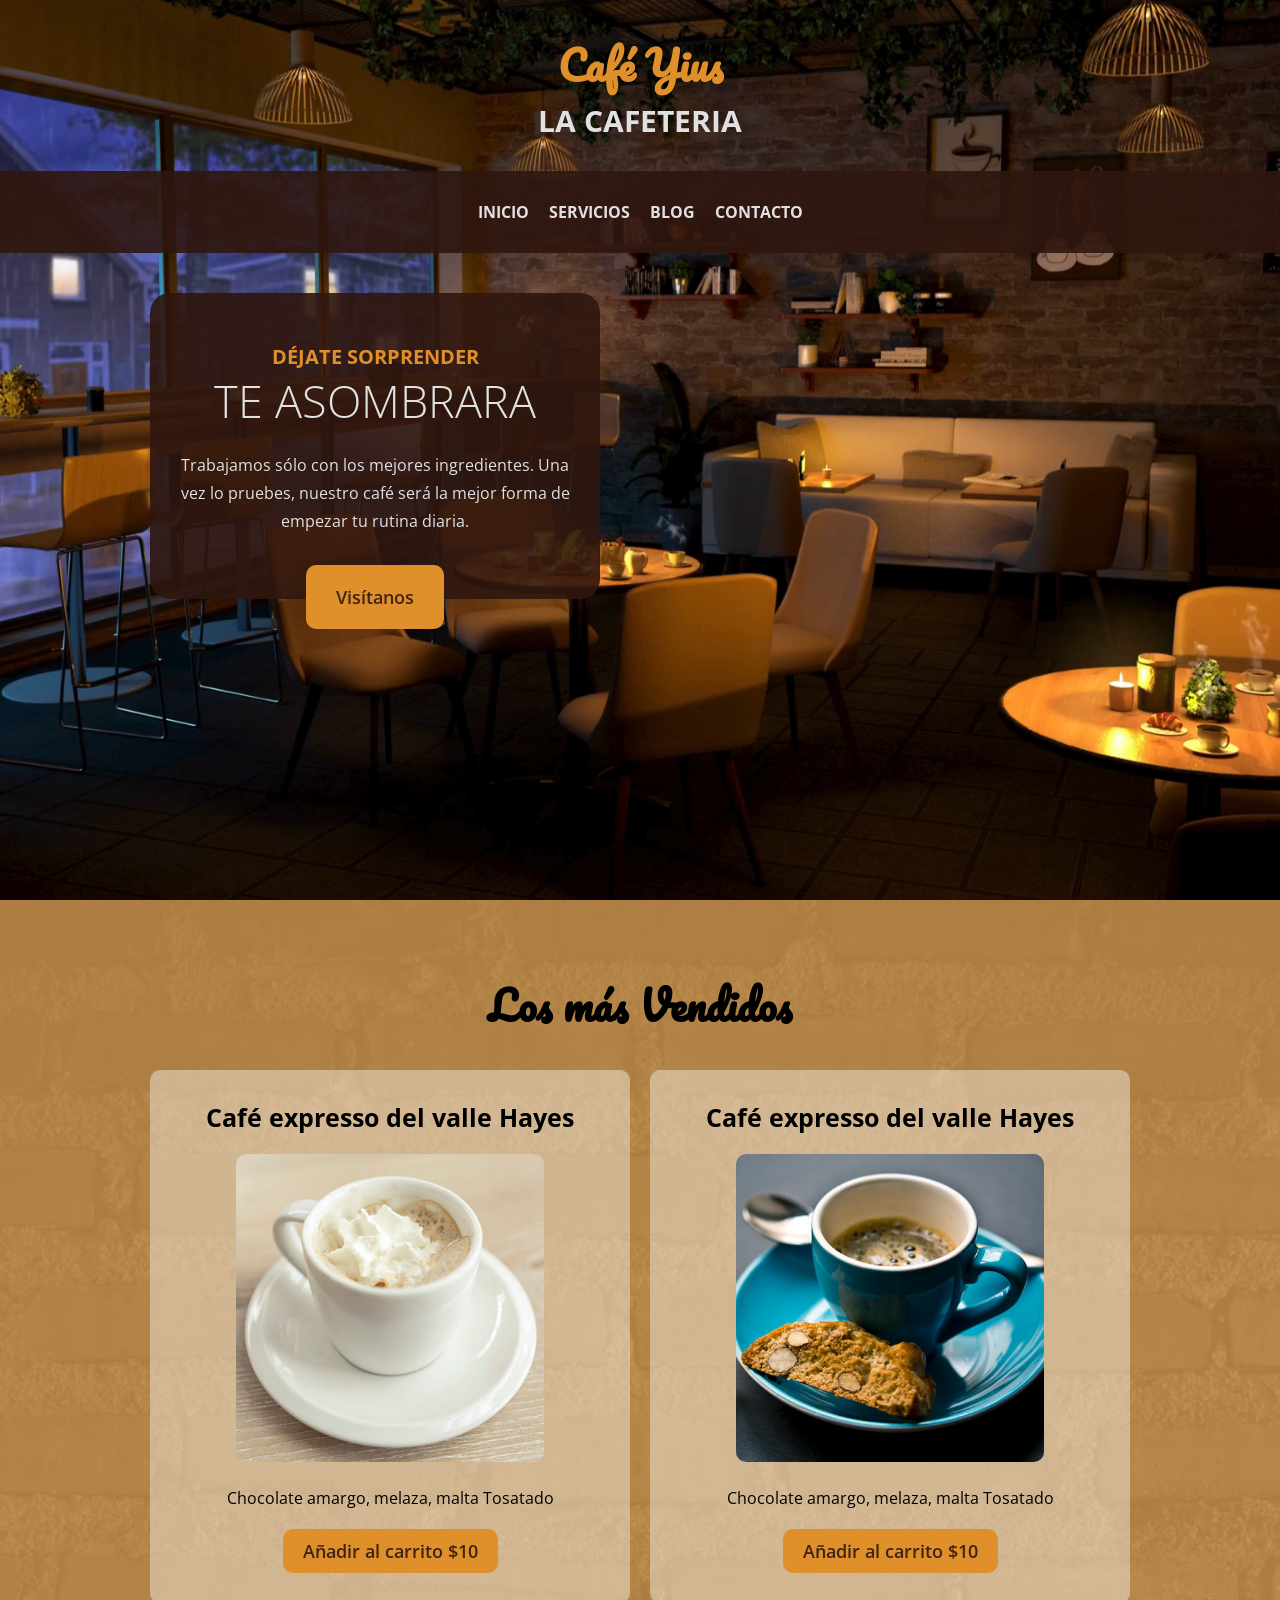
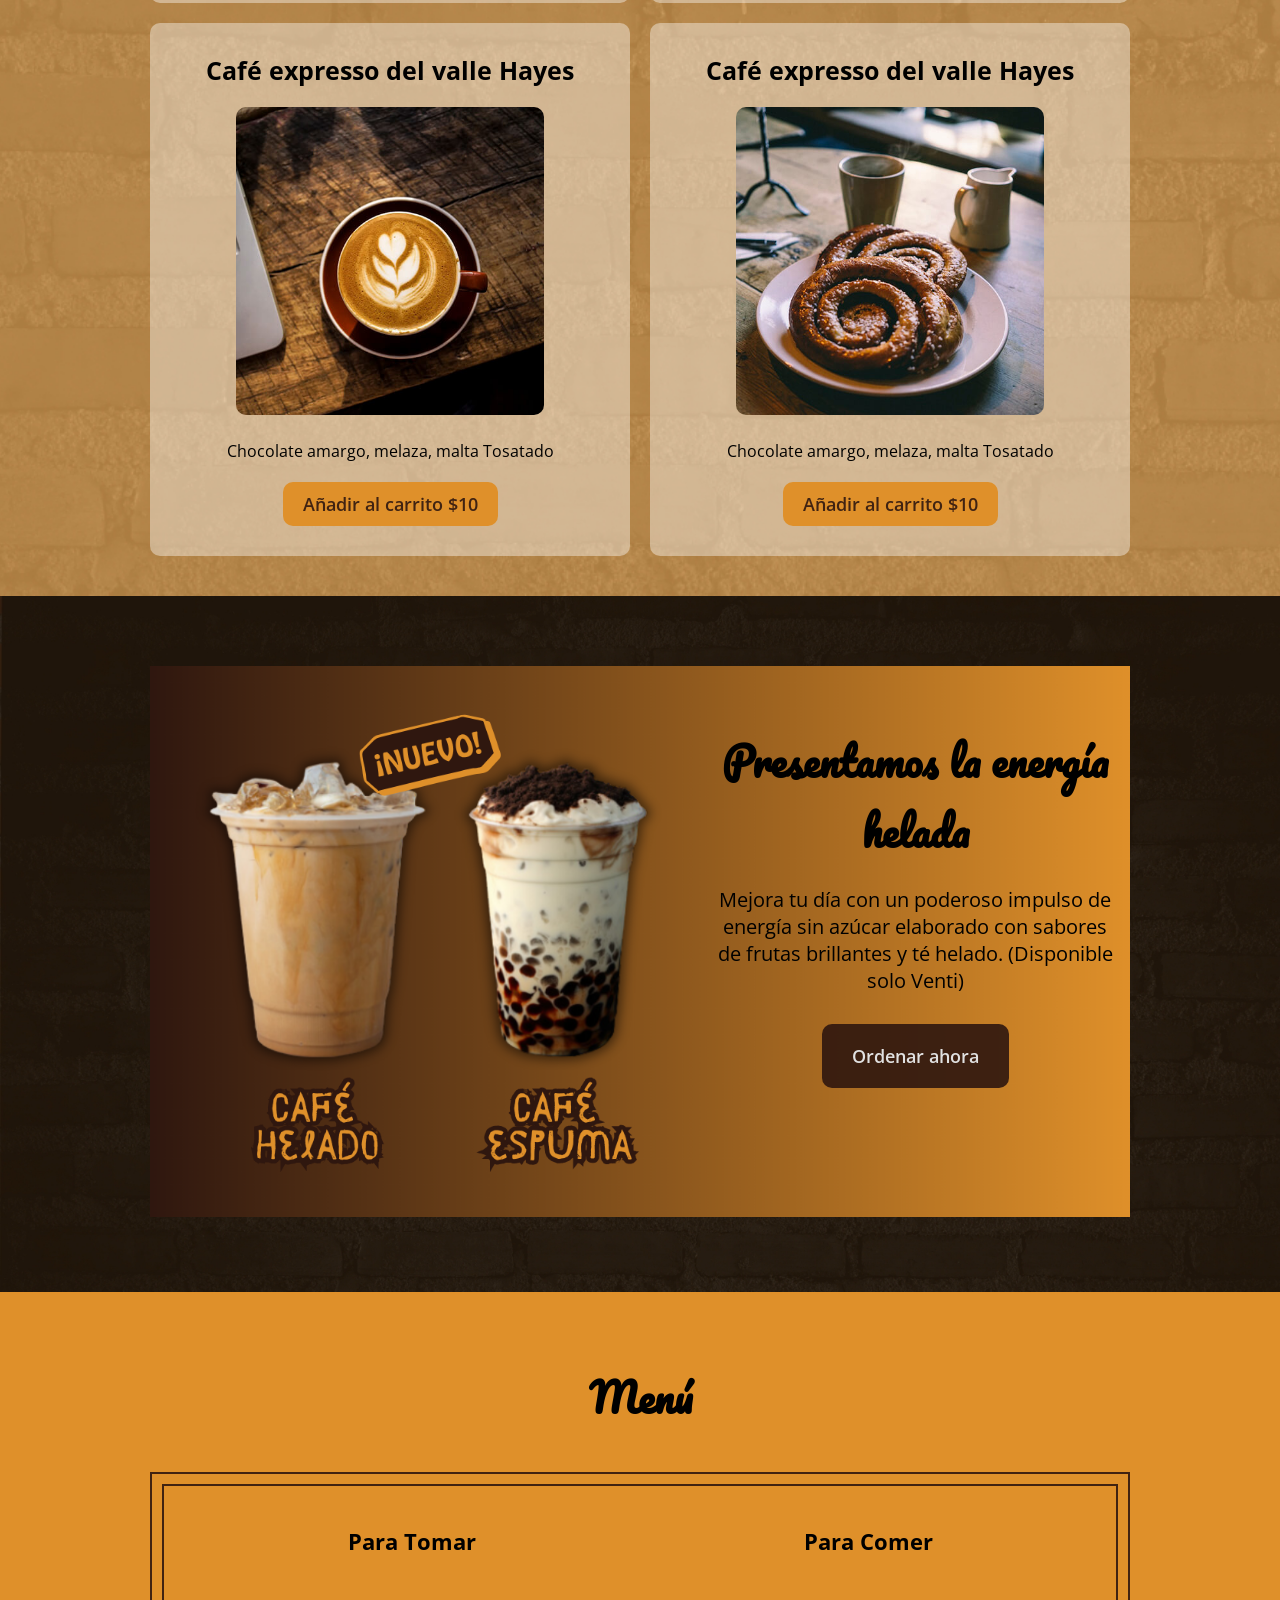
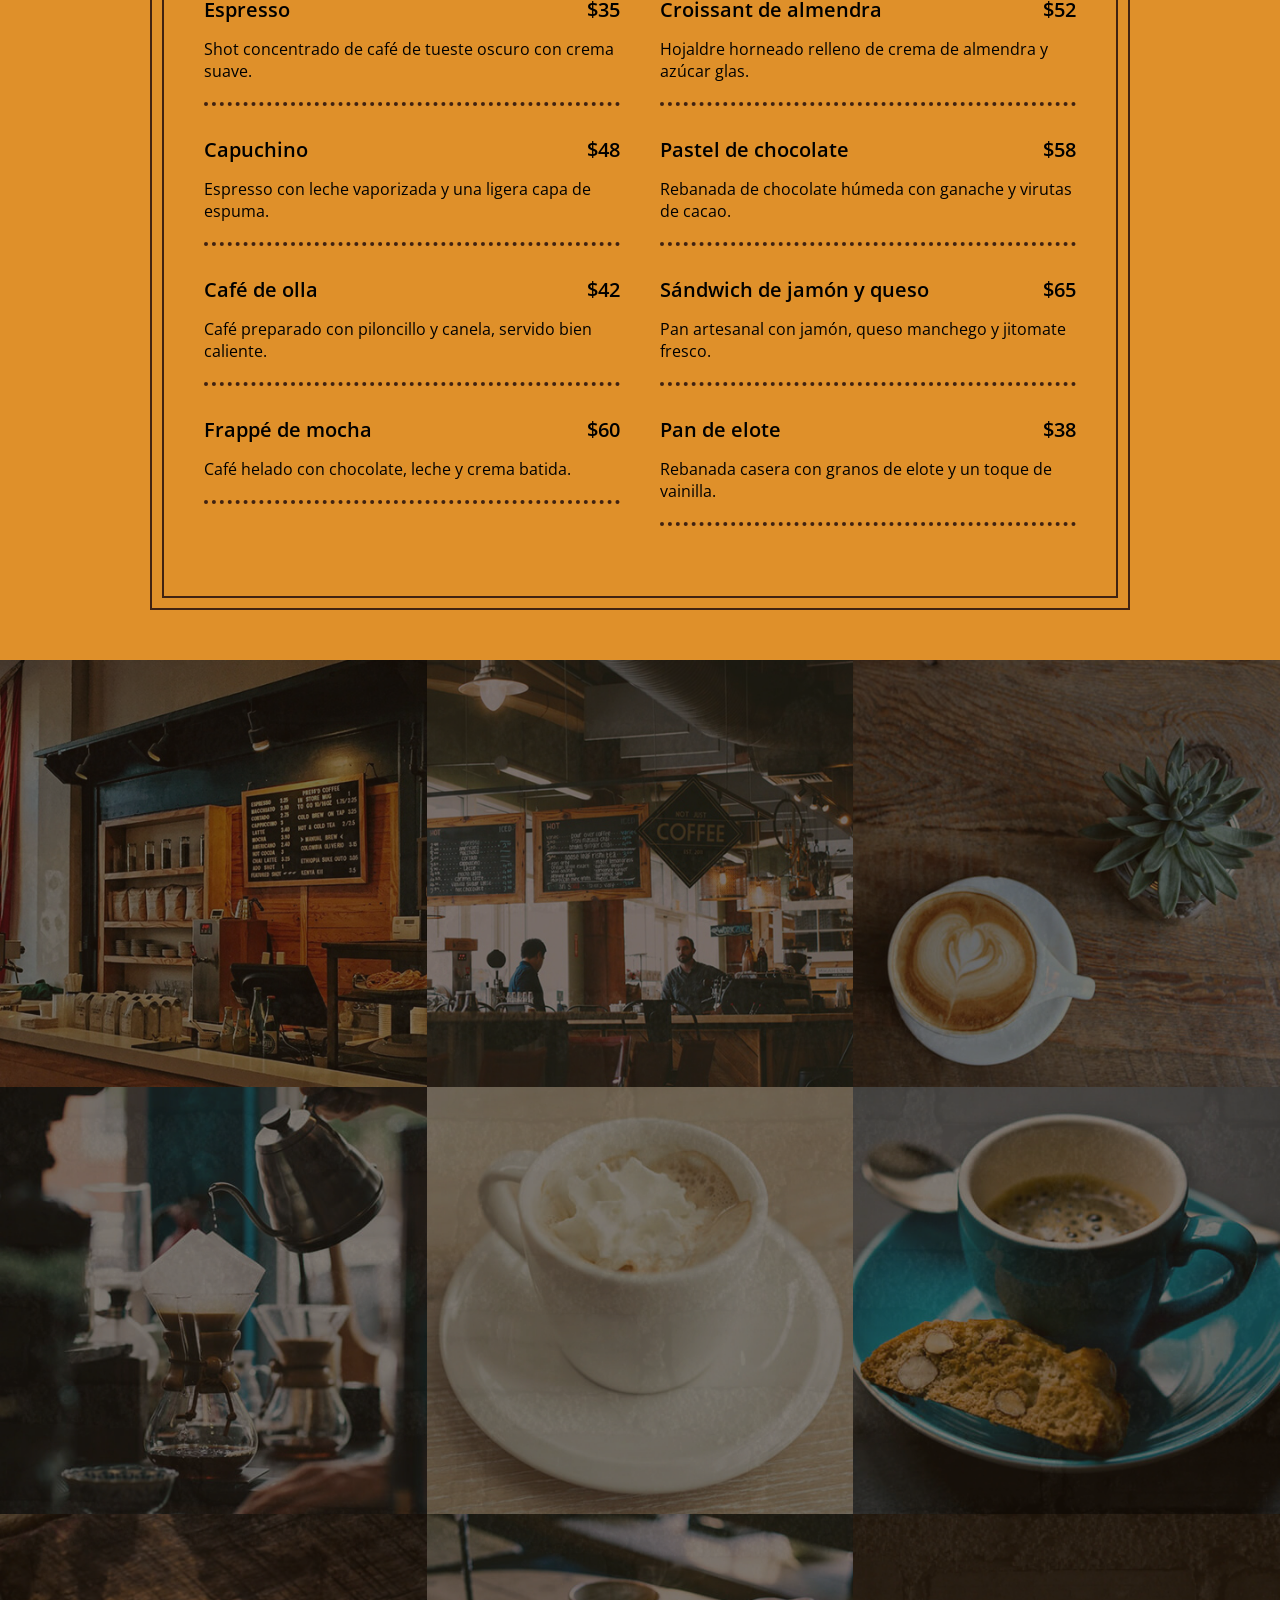
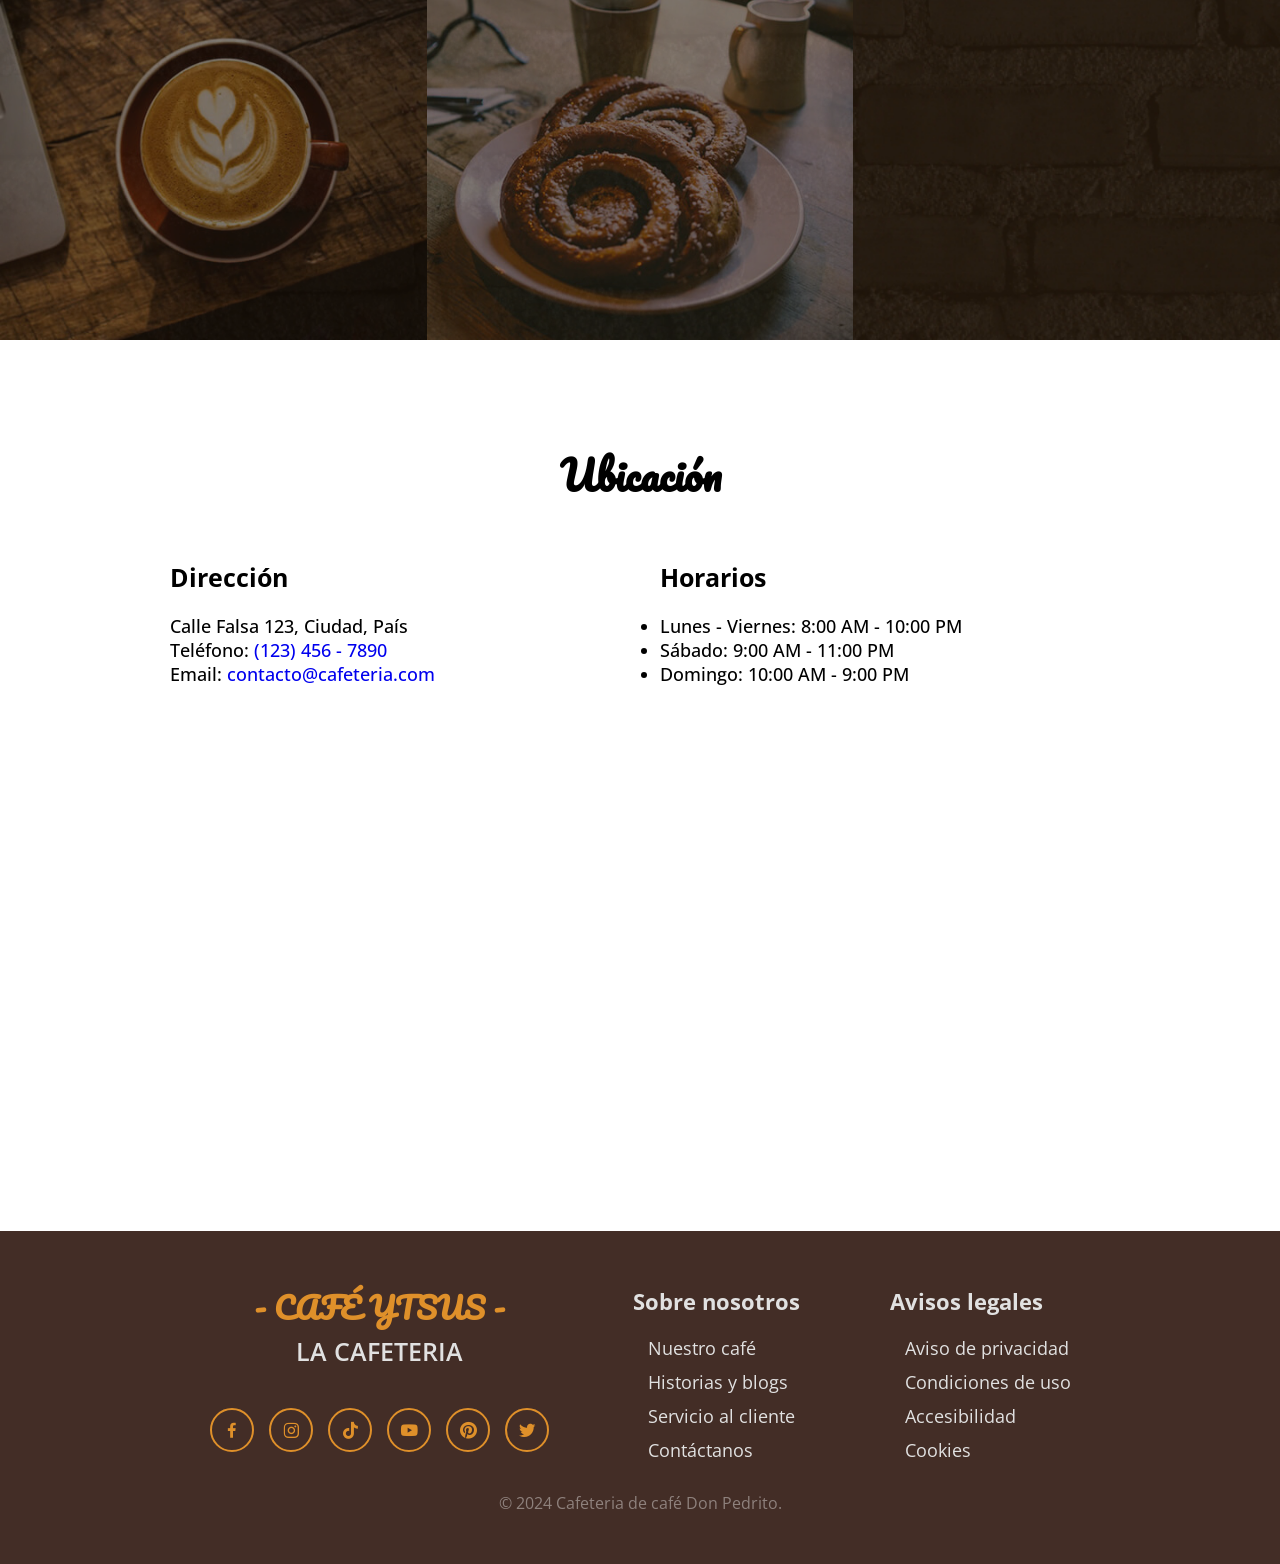
<file: cafeteria/index.html>
<!DOCTYPE html>
<html lang="es">

<head>
    <meta charset="UTF-8">
    <meta name="viewport" content="width=device-width, initial-scale=1.0">
    <title>Cafeteria Casi el inge</title>

    <link rel="preconnect" href="https://fonts.googleapis.com">
    <link rel="preconnect" href="https://fonts.gstatic.com" crossorigin>
    <link
        href="https://fonts.googleapis.com/css2?family=Open+Sans:ital,wght@0,300..800;1,300..800&family=Pacifico&display=swap"
        rel="stylesheet">

    <link href='https://unpkg.com/boxicons@2.1.4/css/boxicons.min.css' rel='stylesheet'>

    <link rel="stylesheet" href="css/estyles.css">
</head>

<body>

    <header class="header">
        <video autoplay muted loop id="bg-video">
            <source src="videos/welcome-video.webm" type="video/webm">
            <source src="videos/welcome-video.mp4" type="video/mp4">
            Tu navegador no soporta videos HTML5.
        </video>
        <div class="header-logo">
            <h1>Café Yius</h1>
            <h2>LA CAFETERIA</h2>
        </div>
        <nav class="navbar">
            <a href="">Inicio</a>
            <a href="">Servicios</a>
            <a href="">Blog</a>
            <a href="">Contacto</a>
        </nav>

        <section class="welcome">
            <div class="container">
                <div class="welcome-content">
                    <h2>
                        <span>DÉJATE SORPRENDER</span>
                        <span>TE ASOMBRARA</span>
                    </h2>
                    <p>
                        Trabajamos sólo con los mejores ingredientes. Una vez lo pruebes, nuestro café será la mejor
                        forma de
                        empezar tu rutina diaria.
                    </p>
                    <div class="welcome-btn">
                        <a href="" class="btn">Visítanos</a>
                    </div>
                </div>
            </div>
        </section>
    </header>

    <section class="best-sellers">
        <div class="container">
            <h2 class="title2">Los más Vendidos</h2>

            <div class="best-sellers-content">
                <div class="best-sellers-item">
                    <h3>Café expresso del valle Hayes</h3>
                    <img src="images/pro1.jpg" alt="Imágen del producto">
                    <p>Chocolate amargo, melaza, malta Tosatado</p>
                    <a href="" class="btn">Añadir al carrito $10</a>
                </div>
                <div class="best-sellers-item">
                    <h3>Café expresso del valle Hayes</h3>
                    <img src="images/pro2.jpg" alt="Imágen del producto">
                    <p>Chocolate amargo, melaza, malta Tosatado</p>
                    <a href="" class="btn">Añadir al carrito $10</a>
                </div>
                <div class="best-sellers-item">
                    <h3>Café expresso del valle Hayes</h3>
                    <img src="images/pro3.jpg" alt="Imágen del producto">
                    <p>Chocolate amargo, melaza, malta Tosatado</p>
                    <a href="" class="btn">Añadir al carrito $10</a>
                </div>
                <div class="best-sellers-item">
                    <h3>Café expresso del valle Hayes</h3>
                    <img src="images/pro4.jpg" alt="Imágen del producto">
                    <p>Chocolate amargo, melaza, malta Tosatado</p>
                    <a href="" class="btn">Añadir al carrito $10</a>
                </div>
            </div>
        </div>
    </section>


    <section class="new-product">
        <div class="container">
            <div class="product-content">
                <picture>
                    <source media="(max-width: 992px)" srcset="images/new-pro-verical.webp">
                    <img src="images/new-pro.webp" alt="Imágen de nuevo producto">
                </picture>
            
                <div class="product-info">
                    <h3 class="title2">Presentamos la energía helada</h3>
                    <p>
                        Mejora tu día con un poderoso impulso de energía sin azúcar elaborado con sabores de frutas
                        brillantes y té helado. (Disponible solo Venti)
                    </p>
                    <a href="" class="btn">Ordenar ahora</a>
                </div>
            </div>
        </div>
    </section>

    <section class="menu">
        <h2 class="title2">Menú</h2>
        <div class="container">
            <div class="menu-content">
                <div class="menu-content2">
                    <article>
                        <h5>Para Tomar</h5>
                        <div class="menu-item">
                            <h6 class="name">Espresso</h6>
                            <p class="price">$35</p>
                            <p class="desc">Shot concentrado de café de tueste oscuro con crema suave.</p>
                        </div>
                        <div class="menu-item">
                            <h6 class="name">Capuchino</h6>
                            <p class="price">$48</p>
                            <p class="desc">Espresso con leche vaporizada y una ligera capa de espuma.</p>
                        </div>
                        <div class="menu-item">
                            <h6 class="name">Café de olla</h6>
                            <p class="price">$42</p>
                            <p class="desc">Café preparado con piloncillo y canela, servido bien caliente.</p>
                        </div>
                        <div class="menu-item">
                            <h6 class="name">Frappé de mocha</h6>
                            <p class="price">$60</p>
                            <p class="desc">Café helado con chocolate, leche y crema batida.</p>
                        </div>
                    </article>
                    <article>
                        <h5>Para Comer</h5>
                        <div class="menu-item">
                            <h6 class="name">Croissant de almendra</h6>
                            <p class="price">$52</p>
                            <p class="desc">Hojaldre horneado relleno de crema de almendra y azúcar glas.</p>
                        </div>
                        <div class="menu-item">
                            <h6 class="name">Pastel de chocolate</h6>
                            <p class="price">$58</p>
                            <p class="desc">Rebanada de chocolate húmeda con ganache y virutas de cacao.</p>
                        </div>
                        <div class="menu-item">
                            <h6 class="name">Sándwich de jamón y queso</h6>
                            <p class="price">$65</p>
                            <p class="desc">Pan artesanal con jamón, queso manchego y jitomate fresco.</p>
                        </div>
                        <div class="menu-item">
                            <h6 class="name">Pan de elote</h6>
                            <p class="price">$38</p>
                            <p class="desc">Rebanada casera con granos de elote y un toque de vainilla.</p>
                        </div>
                    </article>
                </div>
            </div>
        </div>
    </section>

    <section class="gallery">
        <img src="images/2.jpg" alt="Imagan de cafeteria">
        <img src="images/4.jpg" alt="Imagan de cafeteria">
        <img src="images/5.jpg" alt="Imagan de cafeteria">
        <img src="images/7.jpg" alt="Imagan de cafeteria">
        <img src="images/pro1.jpg" alt="Imagan de cafeteria">
        <img src="images/pro2.jpg" alt="Imagan de cafeteria">
        <img src="images/pro3.jpg" alt="Imagan de cafeteria">
        <img src="images/pro4.jpg" alt="Imagan de cafeteria">
    </section>

    <section class="location">
        <div class="container">
            <h2 class="title2">Ubicación</h2>
            <div class="location-content">
                <address class="address">
                    <h3>Dirección</h3>
                    <p>Calle Falsa 123, Ciudad, País</p>
                    <p>Teléfono: <a href="tel:+12334567890">(123) 456 - 7890</a></p>
                    <p>Email: <a href="mailto:contacto@cafeteria.com">contacto@cafeteria.com</a></p>
                </address>
                <section class="schedules">
                    <h3>Horarios</h3>
                    <ul>
                        <li>Lunes - Viernes: 8:00 AM - 10:00 PM</li>
                        <li>Sábado: 9:00 AM - 11:00 PM</li>
                        <li>Domingo: 10:00 AM - 9:00 PM</li>
                    </ul>
                </section>
            </div>
        </div>
    </section>

    <section class="map">
        <iframe
            src="https://www.google.com/maps/embed?pb=!1m16!1m12!1m3!1d7803.81850215612!2d-77.04233982904222!3d-12.049764676965463!2m3!1f0!2f0!3f0!3m2!1i1024!2i768!4f13.1!2m1!1scafeter%C3%ADa%20lima!5e0!3m2!1ses!2spe!4v1723125751421!5m2!1ses!2spe"
            width="600" height="450" style="border:0;" allowfullscreen="" loading="lazy"
            referrerpolicy="no-referrer-when-downgrade"></iframe>
    </section>

    <footer class="footer">
        <div class="container">
            <div class="footer-content">
                <div class="footer-logo">
                    <h2>- CAFÉ YTSUS -</h2>
                    <p class="desc">LA CAFETERIA</p>
                </div>
                <div class="social-media">
                    <a href=""><i class='bx bxl-facebook'></i></a>
                    <a href=""><i class='bx bxl-instagram'></i></a>
                    <a href=""><i class='bx bxl-tiktok'></i></a>
                    <a href=""><i class='bx bxl-youtube'></i></a>
                    <a href=""><i class='bx bxl-pinterest'></i></a>
                    <a href=""><i class='bx bxl-twitter'></i></a>
                </div>
                <div class="footer-about">
                    <h3>Sobre nosotros</h3>
                    <ul>
                        <li><a href="">Nuestro café</a></li>
                        <li><a href="">Historias y blogs</a></li>
                        <li><a href="">Servicio al cliente</a></li>
                        <li><a href="">Contáctanos</a></li>
                    </ul>
                </div>

                <div class="footer-other">
                    <h3>Avisos legales</h3>
                    <ul>
                        <li><a href="">Aviso de privacidad</a></li>
                        <li><a href="">Condiciones de uso</a></li>
                        <li><a href="">Accesibilidad</a></li>
                        <li><a href="">Cookies</a></li>
                    </ul>
                </div>
                <p class="footer-text">&copy; 2024 Cafeteria de café Don Pedrito.</p>
            </div>
        </div>
    </footer>

</body>

</html>
</file>
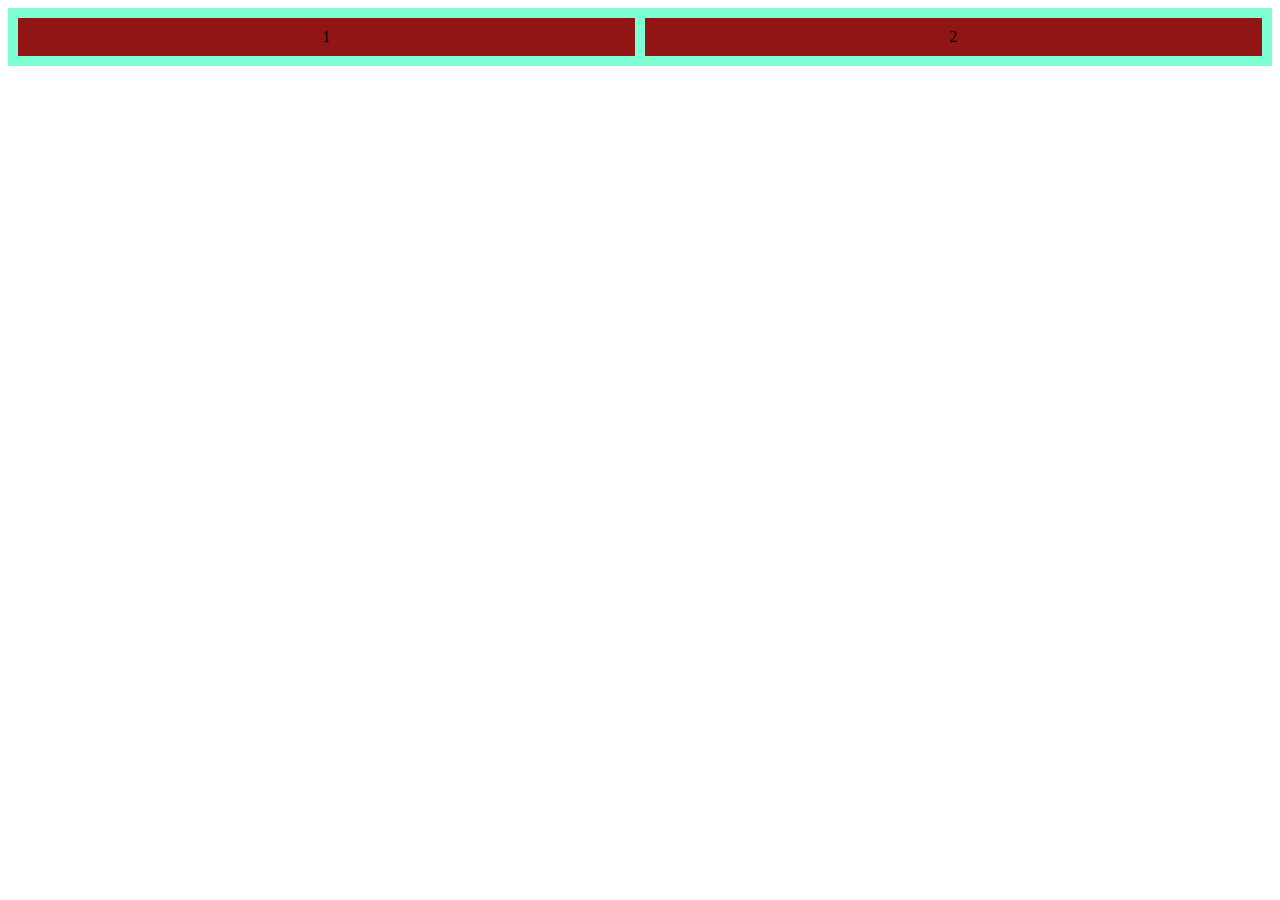
<file: css-grid/index.html>
<!DOCTYPE html>
<html lang="es">
<head>
    <meta charset="UTF-8">
    <meta name="viewport" content="width=device-width, initial-scale=1.0">
    <title>CSS Grid</title>

    <link rel="stylesheet" href="css/estilos.css">
</head>
<body>
    <section>
        <div>1</div>
        <div>2</div>
    </section>
</body>
</html>
</file>
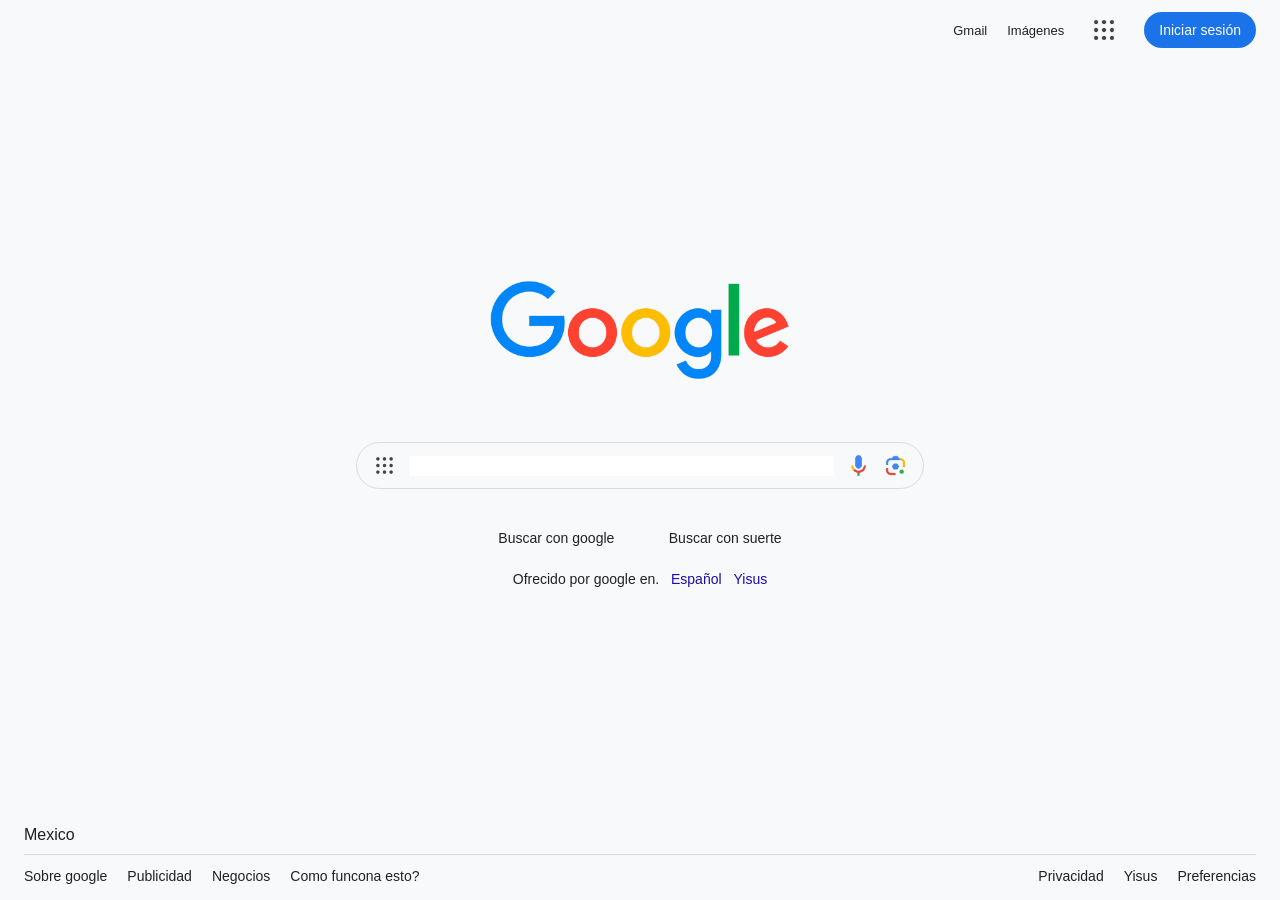
<file: GOOGLE-CLONE/index.html>
<!DOCTYPE html>
<html lang="es">
    <head>
        <meta charset="UTF-8">
        <meta http-equiv="X-UA-Compatible" content="IE=edge">
        <meta name="viewport" content="width=device-width, initial-scale=1.0">
        <link rel="stylesheet" href="css/estilos.css">
        <title>Google Clonado</title>
    </head>
    <body>
        <header>
        <nav>
            <a href="" class="nav-link">Gmail</a>
            <a href="" class="nav-link">Imágenes</a>
            <a href="" class="nav-apps"><img src="google-clone-recursos/img/apps-icon.png" alt="Icono de aplicaciones" width="30" height="30"></a>
            <a href="" class="nav-login">Iniciar sesión</a>
        </nav>
        </header>
       <main>
        <section>
            <img class="logo-google" src="google-clone-recursos/img/logo-google.png" alt="Logo de google" width="300" height="150">
        </section>
            <section class="buscador-bar">
                <form action="">
                    <label class="label-buscador">
                       <img src="google-clone-recursos/img/apps-icon.png" alt="Icono de buscar" width="25"
                       class="icon-buscar">
                        <input type="text" name="buscar" id="buscar">
                        <a href="">
                            <img src="google-clone-recursos/img/mic-icon.png" alt="Icono de microfono" width="25">
                        </a>
                        <a href="">
                           <img src="google-clone-recursos/img/camera-icon.png" alt="Icono de camara" width="25">
                        </a>
                    </label>
                </form>
            </section>
            <section class="botones">
                <button>
                  Buscar con google  
                </button>
                <button>Buscar con suerte</button>
                <p>
                    Ofrecido por google en.
                    <a href="">Español</a>
                    <a href="">Yisus</a>
                </p>
            </section>
       </main>
       <footer>
        <div class="pais">Mexico</div>
        <div class="footer-links"> 
            <ul>
                <li><a href="">Sobre google</a></li>
                <li><a href="">Publicidad</a></li>
                <li><a href="">Negocios</a></li>
                <li><a href="">Como funcona esto?</a></li>
            </ul>

            <ul>
                <li><a href="">Privacidad</a></li>
                <li><a href="">Yisus</a></li>
                <li><a href="">Preferencias</a></li>
            </ul>
        </div>
       </footer>
    </body>
</html>
</file>
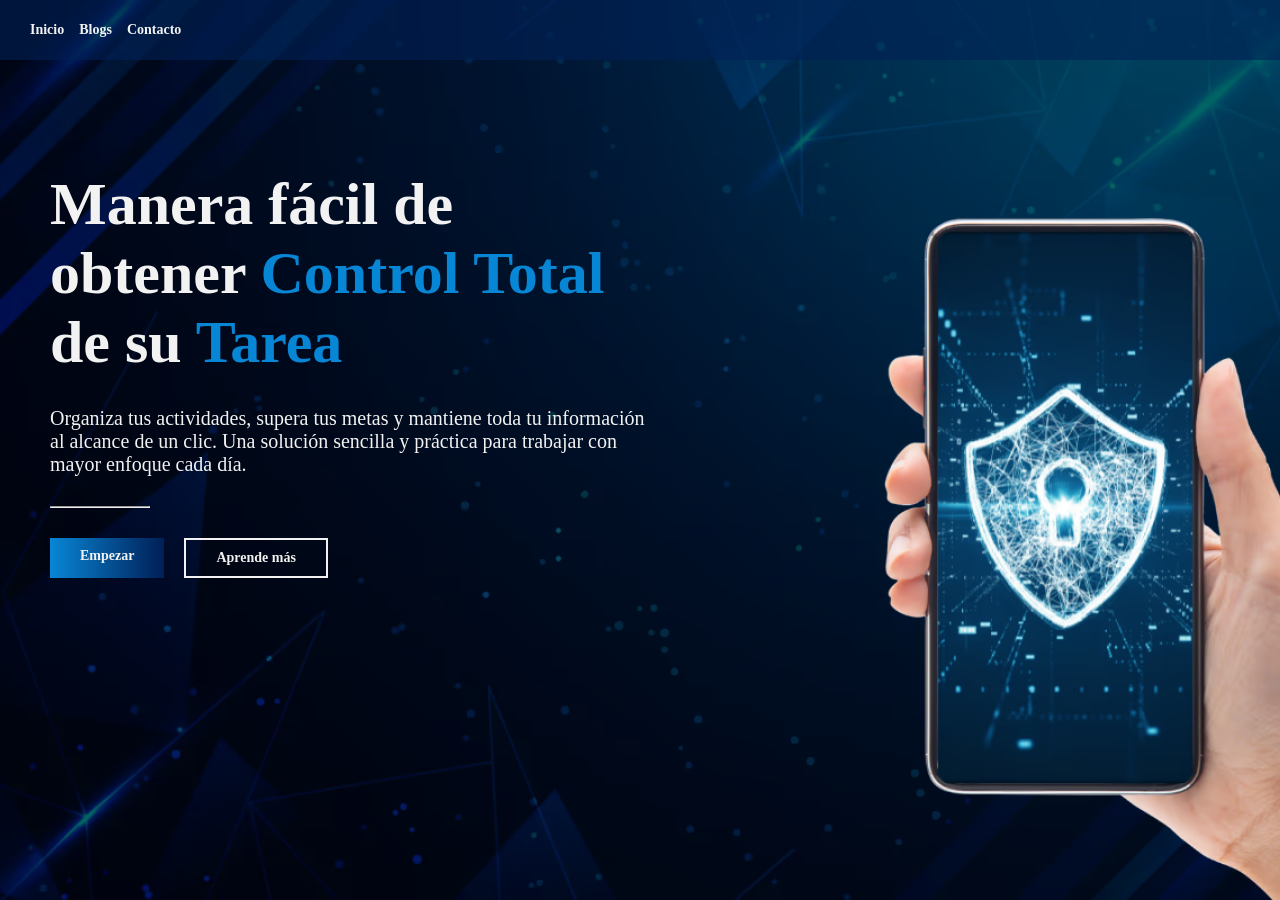
<file: hero-responsive/index.html>
<!DOCTYPE html>
<html lang="es">

<head>
    <meta charset="UTF-8">
    <meta name="viewport" content="width=device-width, initial-scale=1.0">
    <title>Hero - Responsive</title>

    <link rel="stylesheet" href="estilos.css">
</head>

<body>
    <header class="header">
        <picture>
            <source media="(min-width: 900px)" 
            srcset="img/Prototype.avif 1x, img/Prototype.webp 1x, img/Prototype.png 1x" 
            sizes="100vw">

            <source srcset="img/Prototype-600.avif 1x, img/Prototype-600.webp 1x, img/Prototype-600.png 1x"
            sizes="100vw">

            <img src="img/Prototype-600.png" alt="Imagen de fondo">

        </picture>

        <nav class="navbar">
            <a href="">Inicio</a>
            <a href="">Blogs</a>
            <a href="">Contacto</a>
        </nav>

        <section class="hero">
            <div class="hero-content">
                <h1>Manera fácil de obtener
                    <span>Control Total</span> de su
                    <span>Tarea</span>
                </h1>
                <p>
                    Organiza tus actividades, supera tus metas y mantiene toda tu información al alcance de un clic. Una solución sencilla y práctica para trabajar con mayor enfoque cada día.
                </p>

                <hr>

                <div class="buttons">
                    <a href="" class="btn-primary">Empezar</a>
                    <a href="" class="btn-secondary">Aprende más</a>
                </div>
            </div>
        </section>
    </header>
</body>

</html>
</file>
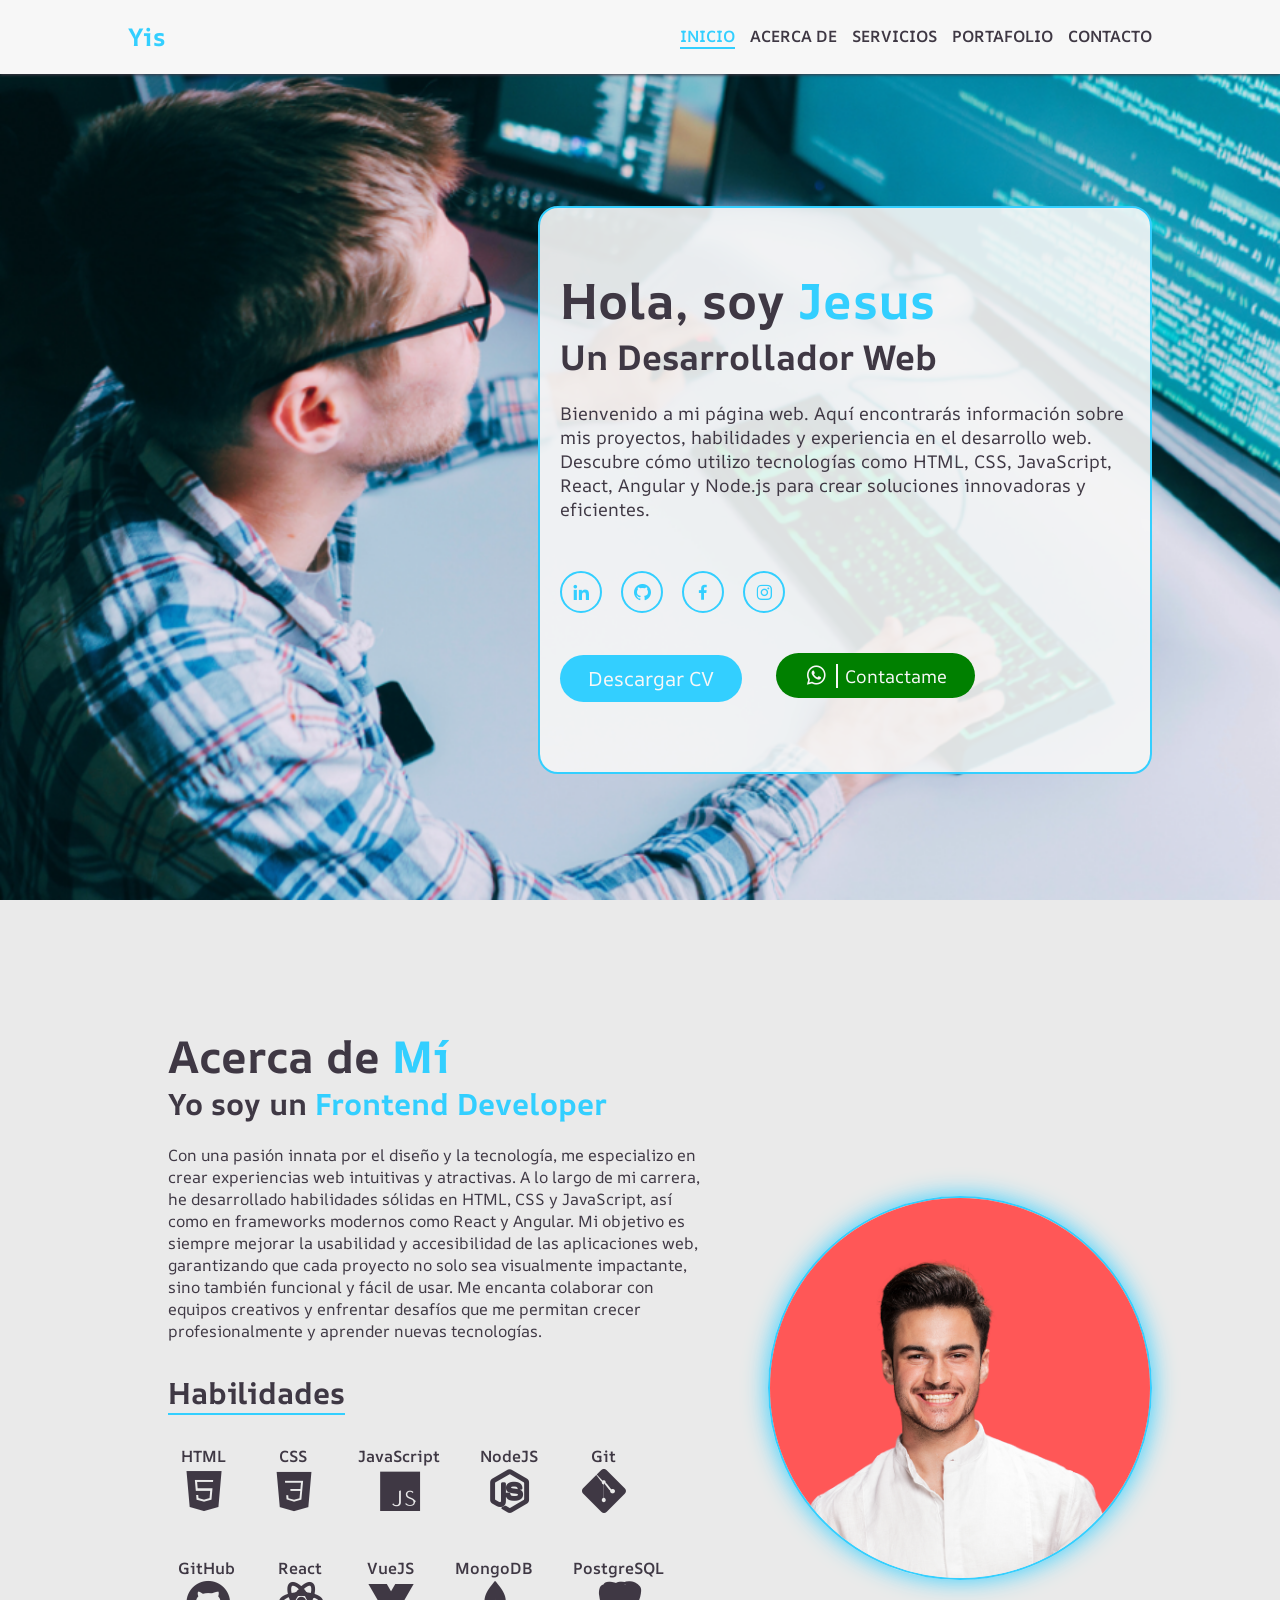
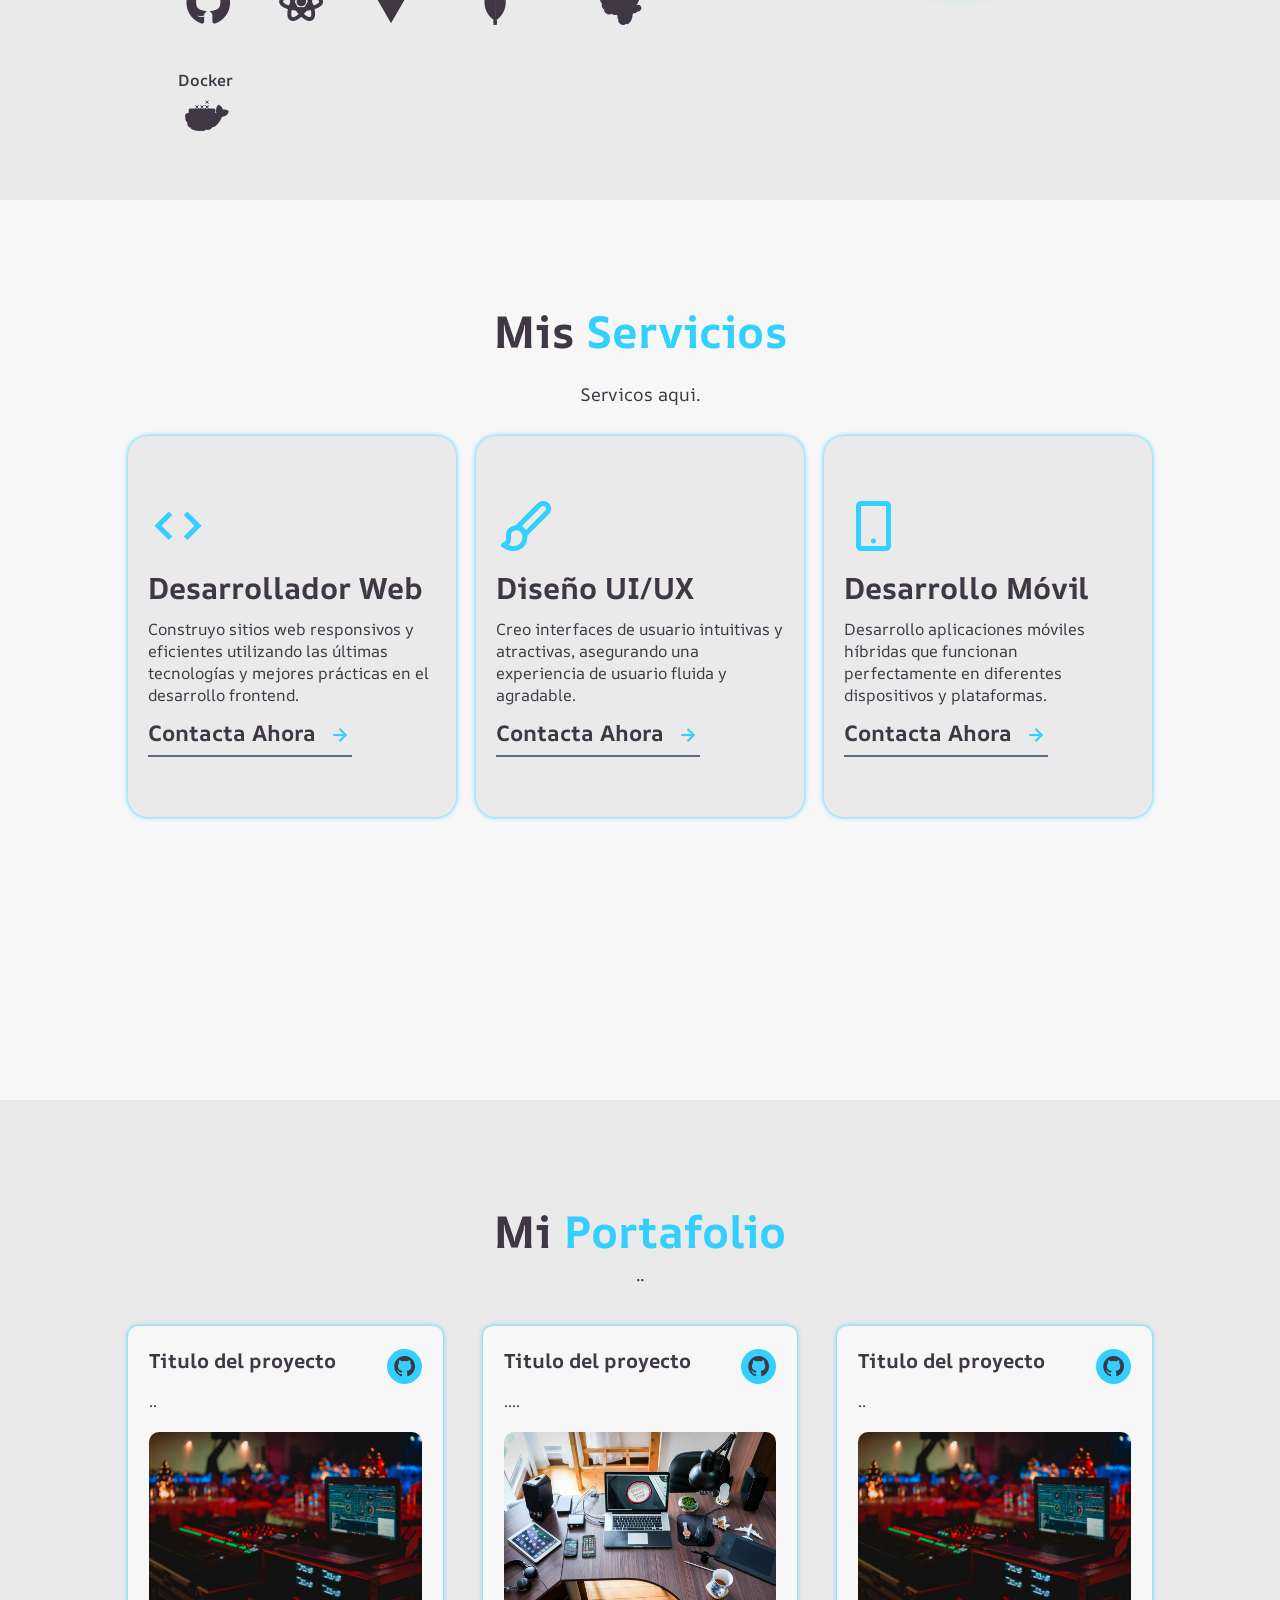
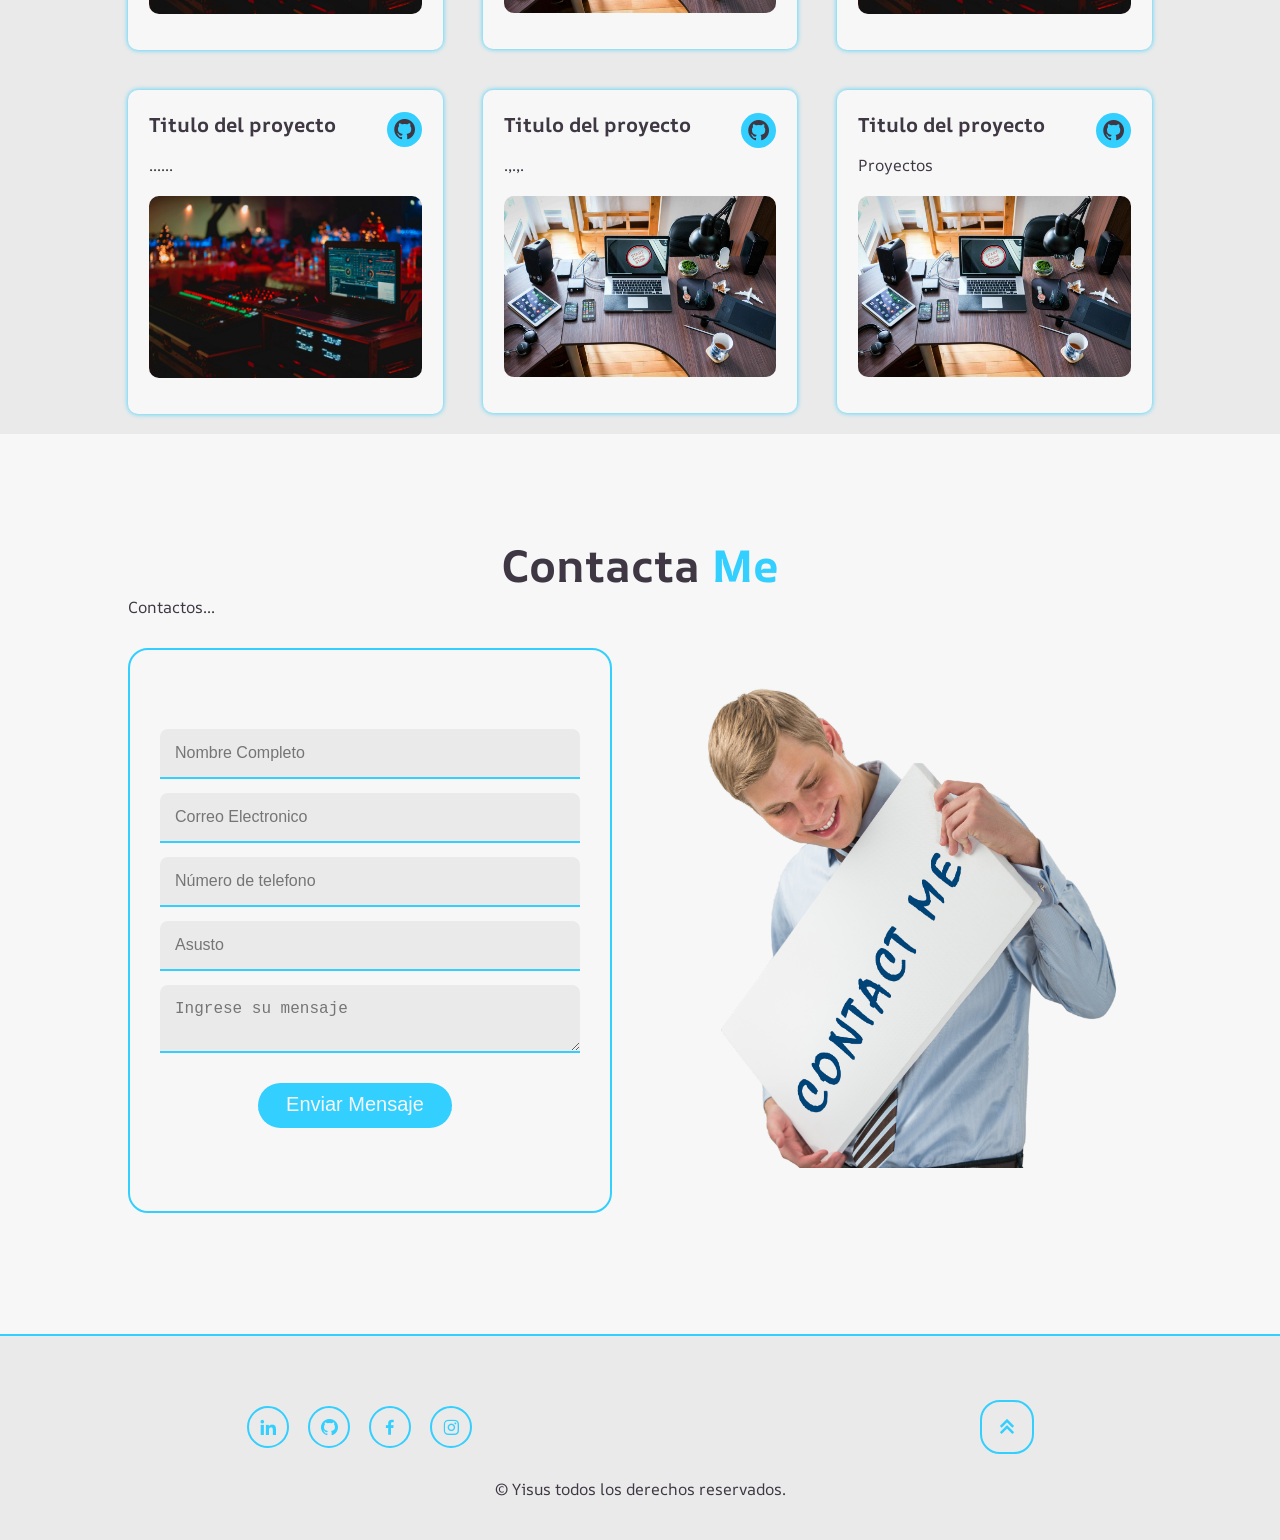
<file: portafolio/index.html>
<!DOCTYPE html>
<html lang="es">

<head>
    <meta charset="UTF-8">
    <meta name="viewport" content="width=device-width, initial-scale=1.0">
    <title>Yisus</title>

    <link rel="preconnect" href="https://fonts.googleapis.com">
    <link rel="preconnect" href="https://fonts.gstatic.com" crossorigin>
    <link href="https://fonts.googleapis.com/css2?family=AR+One+Sans:wght@400..700&display=swap" rel="stylesheet">

    <link href='https://unpkg.com/boxicons@2.1.4/css/boxicons.min.css' rel='stylesheet'>

    <link rel="stylesheet" href="css/styles.css">
</head>

<body>

    <header class="header">
        <a href="index.html" class="logo">Yis</a>

        <nav class="navbar">
            <a href="#home" class="active">Inicio</a>
            <a href="#about">Acerca de</a>
            <a href="#services">Servicios</a>
            <a href="#portfolio">Portafolio</a>
            <a href="#contact">Contacto</a>
        </nav>
    </header>

    <section class="home" id="home">
        <div class="home-content">
            <h1>Hola, soy <span>Jesus</span></h1>
            <h3>Un Desarrollador Web</h3>
            <p>
                Bienvenido a mi página web. Aquí encontrarás información sobre mis proyectos, habilidades y experiencia
                en
                el desarrollo web. Descubre cómo utilizo tecnologías como HTML, CSS, JavaScript, React, Angular y
                Node.js
                para crear soluciones innovadoras y eficientes.
            </p>

            <div class="social-media">
                <a href=""><i class='bx bxl-linkedin'></i></a>
                <a href=""><i class='bx bxl-github'></i></a>
                <a href=""><i class='bx bxl-facebook'></i></a>
                <a href=""><i class='bx bxl-instagram'></i></a>
            </div>

            <a href="resource/my-porfolio.pdf" class="btn" download>Descargar CV</a>
            <a href="https://wa.me/+5174546654" target="_blank" class="btn-ws">
                <i class='bx bxl-whatsapp'></i>
                <p>Contactame</p>
            </a>
        </div>
    </section>

    <section class="about" id="about">
        <div class="about-content">
            <div class="about-me">
                <h2 class="heading">Acerca de <span>Mí</span></h2>
                <h3>Yo soy un <span>Frontend Developer</span></h3>
                <p>
                    Con una pasión innata por el diseño y la tecnología, me especializo en crear experiencias web
                    intuitivas
                    y atractivas. A lo largo de mi carrera, he desarrollado habilidades sólidas en HTML, CSS y
                    JavaScript,
                    así como en frameworks modernos como React y Angular. Mi objetivo es siempre mejorar la usabilidad y
                    accesibilidad de las aplicaciones web, garantizando que cada proyecto no solo sea visualmente
                    impactante,
                    sino también funcional y fácil de usar. Me encanta colaborar con equipos creativos y enfrentar
                    desafíos
                    que me permitan crecer profesionalmente y aprender nuevas tecnologías.
                </p>
            </div>
            <div class="skills">
                <h3>Habilidades</h3>
                <div class="content-skills">
                    <div class="item-skill">
                        <span>HTML</span>
                        <i class='bx bxl-html5'></i>
                    </div>
                    <div class="item-skill">
                        <span>CSS</span>
                        <i class='bx bxl-css3'></i>
                    </div>
                    <div class="item-skill">
                        <span>JavaScript</span>
                        <i class='bx bxl-javascript'></i>
                    </div>
                    <div class="item-skill">
                        <span>NodeJS</span>
                        <i class='bx bxl-nodejs'></i>
                    </div>
                    <div class="item-skill">
                        <span>Git</span>
                        <i class='bx bxl-git'></i>
                    </div>
                    <div class="item-skill">
                        <span>GitHub</span>
                        <i class='bx bxl-github'></i>
                    </div>
                    <div class="item-skill">
                        <span>React</span>
                        <i class='bx bxl-react'></i>
                    </div>
                    <div class="item-skill">
                        <span>VueJS</span>
                        <i class='bx bxl-vuejs'></i>
                    </div>
                    <div class="item-skill">
                        <span>MongoDB</span>
                        <i class='bx bxl-mongodb'></i>
                    </div>
                    <div class="item-skill">
                        <span>PostgreSQL</span>
                        <i class='bx bxl-postgresql'></i>
                    </div>
                    <div class="item-skill">
                        <span>Docker</span>
                        <i class='bx bxl-docker'></i>
                    </div>
                </div>
            </div>
        </div>
        <div class="about-img">
            <img src="images/photo-profile.png" alt="Foto de Juan Carlos">
        </div>
    </section>

    <section class="services" id="services">
        <h2 class="heading">Mis <span>Servicios</span></h2>
        <p class="heading-description">
            Servicos aqui.
        </p>

        <div class="services-content">
            <div class="service-item">
                <i class='bx bx-code'></i>
                <h3>Desarrollador Web</h3>
                <p>
                    Construyo sitios web responsivos y eficientes utilizando las últimas tecnologías y mejores prácticas
                    en
                    el desarrollo frontend.
                </p>
                <a href="" class="btn-now">Contacta Ahora <i class='bx bx-right-arrow-alt'></i></a>
            </div>

            <div class="service-item">
                <i class='bx bx-paint'></i>
                <h3>Diseño UI/UX</h3>
                <p>
                    Creo interfaces de usuario intuitivas y atractivas, asegurando una experiencia de usuario fluida y
                    agradable.
                </p>
                <a href="" class="btn-now">Contacta Ahora <i class='bx bx-right-arrow-alt'></i></a>
            </div>

            <div class="service-item">
                <i class='bx bx-mobile-alt'></i>
                <h3>Desarrollo Móvil</h3>
                <p>
                    Desarrollo aplicaciones móviles híbridas que funcionan perfectamente en diferentes dispositivos y
                    plataformas.
                </p>
                <a href="" class="btn-now">Contacta Ahora <i class='bx bx-right-arrow-alt'></i></a>
            </div>
        </div>
    </section>

    <section class="portfolio" id="portfolio">
        <h2 class="heading">Mi <span>Portafolio</span></h2>
        <p class="heading-description">
           ..
        </p>

        <div class="portfolio-content">
            <div class="portfolio-item">
                <div class="portfolio-header">
                    <h4>Titulo del proyecto</h4>
                    <a href="">
                        <i class='bx bxl-github'></i>
                    </a>
                </div>
                <p>
                    .. 
                </p>

                <img src="images/portfolio1.png" alt="Imagen de Portafolio">
            </div>
            <div class="portfolio-item">
                <div class="portfolio-header">
                    <h4>Titulo del proyecto</h4>
                    <a href="">
                        <i class='bx bxl-github'></i>
                    </a>
                </div>
                <p>
                    .... 
                </p>

                <img src="images/portfolio2.png" alt="Imagen de Portafolio">
            </div>
            <div class="portfolio-item">
                <div class="portfolio-header">
                    <h4>Titulo del proyecto</h4>
                    <a href="">
                        <i class='bx bxl-github'></i>
                    </a>
                </div>
                <p>
                    .. 
                </p>

                <img src="images/portfolio1.png" alt="Imagen de Portafolio">
            </div>
            <div class="portfolio-item">
                <div class="portfolio-header">
                    <h4>Titulo del proyecto</h4>
                    <a href="">
                        <i class='bx bxl-github'></i>
                    </a>
                </div>
                <p>
                   ......
                </p>

                <img src="images/portfolio1.png" alt="Imagen de Portafolio">
            </div>
            <div class="portfolio-item">
                <div class="portfolio-header">
                    <h4>Titulo del proyecto</h4>
                    <a href="">
                        <i class='bx bxl-github'></i>
                    </a>
                </div>
                <p>
                   .,.,.
                </p>

                <img src="images/portfolio2.png" alt="Imagen de Portafolio">
            </div>
            <div class="portfolio-item">
                <div class="portfolio-header">
                    <h4>Titulo del proyecto</h4>
                    <a href="">
                        <i class='bx bxl-github'></i>
                    </a>
                </div>
                <p>
                    Proyectos 
                </p>

                <img src="images/portfolio2.png" alt="Imagen de Portafolio">
            </div>
        </div>
    </section>

    <section class="contact" id="contact">
        <h2 class="heading">Contacta <span>Me</span></h2>
        <p>
            Contactos...
        </p>

        <div class="contact-content">
            <form action="">
                <input type="text" placeholder="Nombre Completo">
                <input type="email" name="" id="" placeholder="Correo Electronico">
                <input type="number" name="" id="" placeholder="Número de telefono">
                <input type="text" placeholder="Asusto">
                <textarea name="" id="" placeholder="Ingrese su mensaje"></textarea>

                <div class="btn-submit">
                    <input type="submit" value="Enviar Mensaje" class="btn"> 
                </div>
            </form>

            <div class="img-contact">
                <img src="images/img-contact.svg" alt="Imagen de contacto">
            </div>
        </div>
    </section>

    <footer class="footer">
        <div class="footer-content">
            <div class="social-media">
                <a href=""><i class='bx bxl-linkedin'></i></a>
                <a href=""><i class='bx bxl-github'></i></a>
                <a href=""><i class='bx bxl-facebook'></i></a>
                <a href=""><i class='bx bxl-instagram'></i></a>
            </div>

            <div class="arrow">
                <a href="#home"><i class='bx bx-chevrons-up'></i></a>
            </div>
        </div>
        <p class="copyright">
            &copy; Yisus todos los derechos reservados.
        </p>
    </footer>

</body>

</html>
</file>
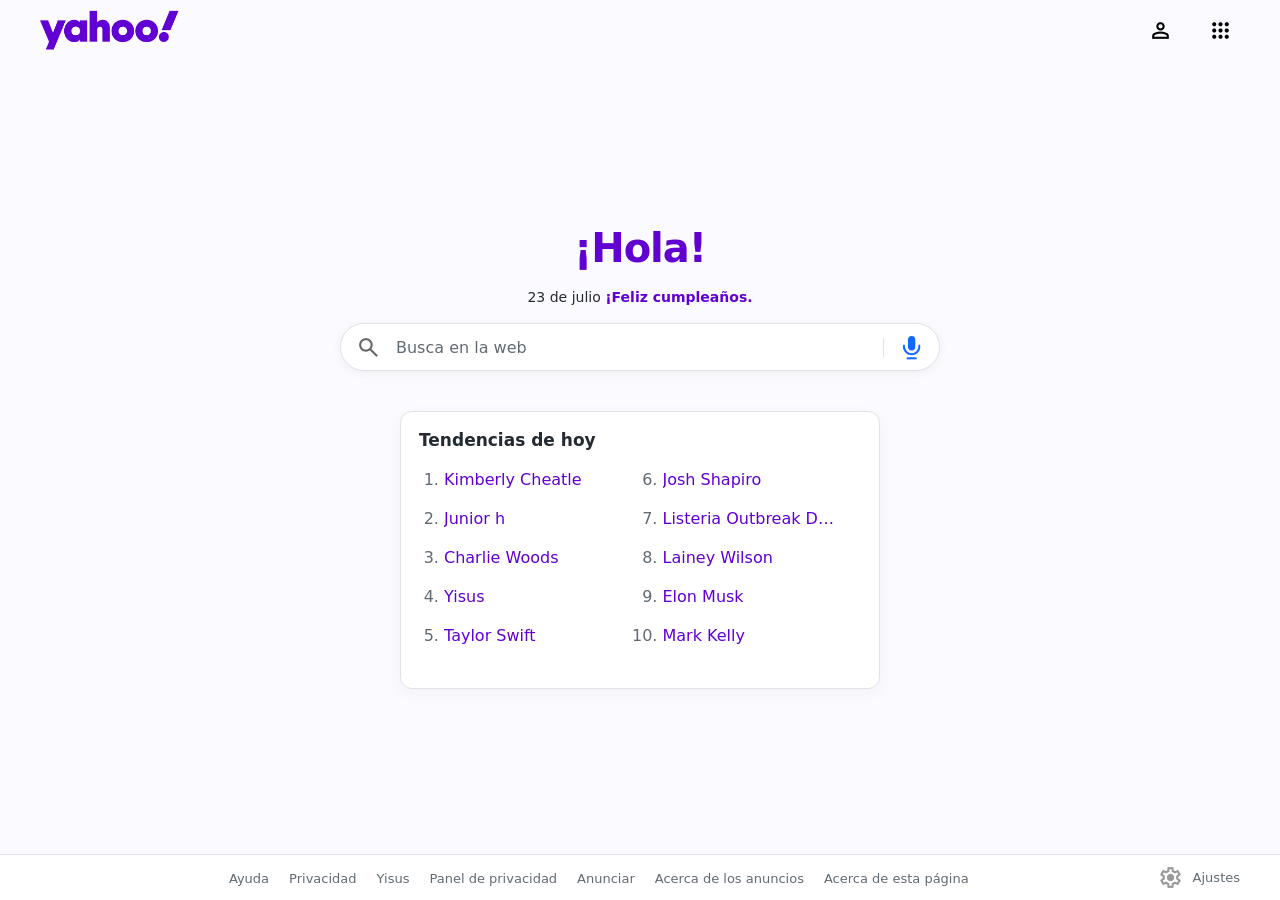
<file: Yahoo-Clone/yahoo-clone-fin/index.html>
<!DOCTYPE html>
<html lang="es">
<head>
    <meta charset="UTF-8">
    <meta name="viewport" content="width=device-width, initial-scale=1.0">
    <title>Yahoo Clon</title>

    <link rel="stylesheet" href="css/estilos.css">
</head>
<body>
    
    <header>
        <a href="">
            <img src="img/yahoo-logo.png" alt="Logo de yahoo" height="40">
        </a>

        <nav>
            <a href="" title="Iniciar sesión">
                <img src="img/person-icon.png" alt="Ícono de usuario" width="25">
            </a>
            <a href="" title="Todas las aplicaciones">
                <img src="img/apps-icon.png" alt="Ícono de aplicaciones" width="25">
            </a>
        </nav>
    </header>

    <main>
        <section class="header">
            <h2>¡Hola!</h2>
            <p>
                <time datetime="2024-07-23">23 de julio</time>
                <a href="">¡Feliz cumpleaños.</a>
            </p>
        </section>

        <section class="buscador">
            <form action="">
                <label>
                    <img src="img/search-icon.png" alt="Ícono de buscar" width="25">
                    <input type="text" name="buscar" id="buscar" placeholder="Busca en la web">
                    <img src="img/voiceS-icon.png" alt="Ícono de micrófono" width="25">
                </label>
            </form>
        </section>

        <section class="tendencias">
            <div class="tendencias-contenido">
                <h3>Tendencias de hoy</h3>
                <ol>
                    <li><a href="">Kimberly Cheatle</a></li>
                    <li><a href="">Junior h</a></li>
                    <li><a href="">Charlie Woods</a></li>
                    <li><a href="">Yisus</a></li>
                    <li><a href="">Taylor Swift</a></li>
                    <li><a href="">Josh Shapiro</a></li>
                    <li><a href="">Listeria Outbreak Deli Meats</a></li>
                    <li><a href="">Lainey Wilson</a></li>
                    <li><a href="">Elon Musk</a></li>
                    <li><a href="">Mark Kelly</a></li>
                </ol>
            </div>
        </section>
    </main>

    <footer>
        <ul>
            <li><a href="">Ayuda</a></li>
            <li><a href="">Privacidad</a></li>
            <li><a href="">Yisus</a></li>
            <li><a href="">Panel de privacidad</a></li>
            <li><a href="">Anunciar</a></li>
            <li><a href="">Acerca de los anuncios</a></li>
            <li><a href="">Acerca de esta página</a></li>
        </ul>

        <a href="" class="ajustes">
            <img src="img/setting-icon.png" alt="Ícono de ajustes" width="25">
            <span>Ajustes</span>
        </a>
    </footer>
</body>
</html>
</file>
<file: cafeteria/css/estyles.css>
* {
    padding: 0;
    margin: 0;
    box-sizing: border-box;
    text-decoration: none;
}

:root {
    --bg-color: rgba(47, 23, 15, 0.9);
    --second-bg-color: #df902a;
    --text-color: #e1e1e1;
    --hover-color: rgba(255, 255, 255, 0.4);

    --font-sans: "Open Sans", sans-serif;
    --font-pacifico: "Pacifico", cursive;
}

html {
    font-size: 62.5%;
    /*1 rem = 10px*/
}

body {
    font-size: 1.6rem;
    font-family: var(--font-sans);
}

@media (max-width: 768px) {
    body {
        font-size: 1.4rem;
    }
}

/* Utilidades 
=================================*/
.container {
    width: 100%;
    max-width: 100rem;
    padding: 1rem;
    margin: 0 auto;
}

.btn {
    display: inline-block;
    padding: 2rem 3rem;
    background-color: var(--second-bg-color);
    border-radius: 1rem;
    font-weight: 600;
    color: var(--bg-color);
    font-size: 1.8rem;
    transition-duration: 0.3s;
}

.btn:hover {
    transform: scale(1.1);
}

.title2 {
    font-family: var(--font-pacifico);
    font-size: 4rem;
    text-align: center;
    margin: 3rem 0;
}

/* Video
=================================*/
#bg-video {
    position: absolute;
    top: 0;
    left: 0;
    width: 100%;
    height: 100%;
    object-fit: cover;
    z-index: -1;
}

/* Header
=================================*/
.header {
    position: relative;
    height: 100vh;
    text-align: center;
    overflow: hidden;
}

@media (max-width: 992px) {
    .header {
        height: 100%;
        padding-bottom: 5rem;
    }
}

.header-logo {
    margin: 3rem 0;
}

.header-logo h1 {
    color: var(--second-bg-color);
    font-family: var(--font-pacifico);
    font-size: 4rem;
}

.header-logo h2 {
    text-transform: uppercase;
    color: var(--text-color);
    font-size: 3rem;
}

.navbar {
    display: flex;
    justify-content: center;
    gap: 2rem;
    background-color: var(--bg-color);
    padding: 3rem 0;
}

@media (max-width: 576px) {
    .navbar {
        padding: 2rem;
    }

    .navbar a {
        font-size: 1.3rem;
    }

    .header-logo h1 {
        font-size: 2rem;
    }

    .header-logo h2 {
        font-size: 2rem;
    }
}

.navbar a {
    color: var(--text-color);
    text-transform: uppercase;
    font-weight: 700;
}

.navbar a:hover {
    color: var(--second-bg-color);
}

/* Welcome
=================================*/
.welcome-content {
    background-color: var(--bg-color);
    color: var(--text-color);
    max-width: 45rem;
    padding: 5rem 2rem;
    border-radius: 2rem;
    margin-top: 3rem;
}

.welcome-content span {
    display: block;
}

.welcome-content h2 span:first-child {
    color: var(--second-bg-color);
    font-size: 2rem;
    font-weight: 700;
}

.welcome-content h2 span:last-child {
    font-weight: 100;
    font-size: 4.5rem;
    margin-bottom: 2rem;
}

.welcome-content p {
    line-height: 1.75;
    margin-bottom: 3rem;
}

.welcome-btn {
    margin-bottom: -8rem;
}

/* Estilos de productos mas vendidos
=================================*/

.best-sellers {
    background-image: url(../images/bg-img1.jpg);
    background-repeat: no-repeat;
    background-position: center;
    background-size: cover;
    width: 100%;
    padding: 3rem 0;
}

.best-sellers-content {
    display: grid;
    grid-template-columns: repeat(auto-fit, minmax(40rem, 1fr));
    align-content: center;
    gap: 2rem;
}

@media (max-width: 576px) {
    .best-sellers-content {
        grid-template-columns: 1fr;
    }
}

.best-sellers-item {
    background-color: var(--hover-color);
    padding: 3rem 2rem;
    border-radius: 1rem;
    text-align: center;
}

.best-sellers-item img {
    width: 70%;
    border-radius: 1rem;
}

.best-sellers-item h3 {
    margin-bottom: 2rem;
    font-size: 2.5rem;
}

.best-sellers-item p {
    margin: 2rem 0;
}

.best-sellers-item .btn {
    padding: 1rem 2rem;
}

/* Estilos de nuevos productos
=================================*/
.new-product {
    padding: 6rem 0;
    width: 100%;
    background-image: url(../images/bg-img2.jpg);
    background-repeat: no-repeat;
    background-position: center;
    background-size: cover;
}

.product-content {
    position: relative;
}

.product-content img {
    width: 100%;
}

.product-info {
    position: absolute;
    top: 30px;
    right: 15px;
    width: 40rem;
    text-align: center;
}

@media (max-width: 992px) {
    .product-info {
        top: 65%;
        right: auto;
        left: 50%;
        width: 95%;
        transform: translateX(-50%);
    }
}

.product-info .title2 {
    margin-bottom: 2rem;
    font-size: 4rem;
}

.product-info p {
    margin-bottom: 3rem;
    font-size: 2rem;
}

.product-info .btn {
    background-color: var(--bg-color);
    color: var(--text-color);
}

@media (max-width: 578px) {
    .product-info .title2 {
        font-size: 2.5rem;
        margin-bottom: 1rem;
    }

    .product-info p {
        font-size: 1.4rem;
        margin-bottom: 1rem;
    }

    .product-info .btn {
        font-size: 1.4rem;
        padding: 1rem 2rem;
    }
}

/* Estilos de menu carta 
=================================*/

.menu {
    padding: 4rem 0;
    background-color: var(--second-bg-color);
}

.menu-content {
    border: 0.2rem solid var(--bg-color);
    padding: 1rem;
}

.menu-content2 {
    border: 0.2rem solid var(--bg-color);
    padding: 2rem;

    display: grid;
    grid-template-columns: repeat(auto-fit, minmax(40rem, 1fr));
}

@media (max-width: 578px) {
    .menu-content2 {
        grid-template-columns: 1fr;
    }
}

.menu-content2 article {
    padding: 2rem;
}

.menu-content2 article h5 {
    text-align: center;
    font-size: 2.2rem;
    margin-bottom: 4rem;
    font-weight: 700;
}

.menu-item {
    padding-bottom: 2rem;
    margin-bottom: 3rem;
    border-bottom: 0.4rem dotted var(--bg-color);
    display: grid;
    grid-template-columns: 3fr 1fr;
}

.menu-item .name,
.menu-item .price {
    font-size: 2rem;
    font-weight: 600;
    margin-bottom: 1.5rem;
}

.menu-item .price {
    text-align: end;
}

.menu-item .desc {
    grid-column: span 2;
}

/* Galeria de imagens
=================================*/
.gallery {
    background-color: var(--bg-color);
    background-image: url(../images/bg-img2.jpg);
    background-position: center;
    background-repeat: no-repeat;
    background-size: cover;

    display: grid;
    grid-template-columns: repeat(auto-fit, minmax(40rem, 1fr));
}

.gallery img {
    width: 100%;
    height: auto;
    opacity: 0.4;
    transition-duration: 0.5s;
}

.gallery img:hover {
    opacity: 1;
    cursor: pointer;
    transform: scale(1.1);
    z-index: 100;
}

/* Localización
=================================*/

.location {
    padding: 6rem 0;
}

.location-content {
    display: grid;
    grid-template-columns: repeat(auto-fit, minmax(40rem, 1fr));
}

.location-content .address,
.location-content .schedules {
    padding: 2rem;
    font-style: normal;
}

.location-content h3 {
    font-size: 2.5rem;
    margin-bottom: 2rem;
}

.location-content p,
.location-content li {
    font-weight: 500;
    font-size: 1.8rem;
}

.map {
    width: 100%;
}

.map iframe {
    width: 100%;
    max-height: 60rem;
}

/* Estilos de pie de página
=================================*/
.footer {
    background-color: var(--bg-color);
    color: var(--text-color);
    padding: 4rem 0;
}

.footer a {
    color: var(--text-color);
}

.footer-logo {
    grid-area: footer-logo;
}

.social-media {
    grid-area: social-media;
}

.footer-about {
    grid-area: footer-about;
}

.footer-other {
    grid-area: footer-other;
}

.footer-text {
    grid-area: footer-text;
}

.footer-content {
    display: grid;
    grid-template-areas:
        "footer-logo footer-logo footer-about footer-other"
        "social-media social-media footer-about footer-other"
        "footer-text footer-text footer-text footer-text";
    gap: 2rem;
}

@media (max-width: 992px) {
    .footer-content {
        grid-template-areas:
            "footer-logo footer-logo footer-logo footer-about footer-about"
            "social-media social-media social-media footer-about footer-about"
            ". . . footer-other footer-other"
            ". . . footer-other footer-other"
            "footer-text footer-text footer-text footer-text footer-text";
    }
}

@media (max-width: 676px){
    .footer-content {
        grid-template-areas:
            "footer-logo footer-logo"
            "social-media social-media"
            "footer-about footer-other"
            "footer-about footer-other"
            "footer-text footer-text";

            place-content: center;
    }
}


@media (max-width: 420px){
    .footer-content {
        grid-template-areas:
            "footer-logo"
            "social-media"
            "footer-about"
            "footer-other"
            "footer-text";

            place-content: center;
    }
}
.footer-logo {
    place-self: center;
}

.footer-logo h2 {
    color: var(--second-bg-color);
    font-family: var(--font-pacifico);
    font-size: 3rem;
    text-align: center;
}

.footer-logo .desc {
    text-align: center;
    font-size: 2.5rem;
    font-weight: 600;
}

@media (max-width: 578px){
    .footer-logo h2{
        font-size: 2rem;
    }

    .footer-logo .desc{
        font-size: 1.6rem;
    }
}

.social-media {
    display: flex;
    align-items: center;
    justify-content: center;
    margin: 2rem 0;
    gap: 1.5rem;
}

.social-media a {
    color: var(--second-bg-color);
    display: inline-flex;
    padding: 1rem;
    border: 0.2rem solid var(--second-bg-color);
    border-radius: 50%;
    font-size: 2rem;
    transition: 0.3s ease;
}

.social-media a:hover {
    background-color: var(--second-bg-color);
    color: var(--bg-color);
    transform: scale(1.2);
    box-shadow: 0 0 2rem var(--second-bg-color);
}

.footer-about h3,
.footer-other h3 {
    margin-bottom: 1.5rem;
    font-size: 2.2rem;
    padding: 0.5rem;
}

.footer-about ul,
.footer-other ul {
    padding-left: 2rem;
    list-style: none;
}

.footer-about li,
.footer-other li {
    margin-bottom: 1rem;
}

.footer-about a,
.footer-other a {
    font-size: 1.8rem;
    font-weight: 400;
}

.footer-about a:hover,
.footer-other a:hover {
    color: var(--hover-color);
}

.footer-text {
    text-align: center;
    color: var(--hover-color);
}
</file>
<file: css-grid/css/estilos.css>
section{
    background-color: aquamarine;
    padding: 10px;
    display: grid;
    gap: 10px;

    grid-template-columns: repeat(auto-fit, minmax(100px, 1fr));
    
}

div{
    background-color: rgb(146, 21, 21);
    text-align: center;
    padding: 10px;
}
</file>
<file: GOOGLE-CLONE/css/estilos.css>
:root {
    --color-azul: #1a73e8;
    --color-negro: #202124;
    --color-blanco: #ffffff;
    --color-claro: #f8f9fa;
    --color-gris: #dadce0;
    --fuente-principal: Arial, Helvetica, sans-serif;
}

* {
    box-sizing: border-box;
}

body {
    display: flex;
    flex-direction: column;
    min-height: 100vh;
    min-height: 100dvh;
    margin: 0;
    font-family: var(--fuente-principal);
    color: var(--color-negro);
    background-color: var(--color-claro);
}

header {
    display: flex;
    justify-content: flex-end;
    padding: 10px 24px;
}

header nav {
    display: flex;
    align-items: center;
    gap: 20px;
}

nav a {
    display: inline-flex;
    align-items: center;
    text-decoration: none;
    font-size: 13px;
}

nav .nav-link {
    color: var(--color-negro);
}

nav .nav-link:hover {
    text-decoration: underline;
}

nav .nav-apps {
    padding: 5px;
    border-radius: 50%;
}

nav .nav-apps:hover {
    background-color: var(--color-claro);
}

nav .nav-apps img {
    display: block;
}

nav .nav-login {
    padding: 10px 15px;
    border-radius: 100px;
    color: var(--color-blanco);
    background-color: var(--color-azul);
    font-size: 14px;
}

nav .nav-login:hover {
    box-shadow: 0 0 3px var(--color-azul);
}

main {
    display: flex;
    flex: 1;
    flex-direction: column;
    align-items: center;
    justify-content: center;
    width: min(600px, 100%);
    margin: 0 auto;
    padding: 24px 16px 48px;
    text-align: center;
}

.logo-google {
    display: block;
    width: min(300px, 75vw);
    height: auto;
    margin-bottom: 28px;
}

.buscador-bar,
.buscador-bar form {
    width: 100%;
}

.buscador-bar .label-buscador {
    display: flex;
    align-items: center;
    gap: 12px;
    width: 100%;
    padding: 10px 15px;
    border: 1px solid var(--color-gris);
    border-radius: 100px;
}

.buscador-bar .label-buscador:hover {
    box-shadow: 0 0 3px var(--color-gris);
}

.label-buscador img {
    display: block;
    flex: 0 0 auto;
    width: 25px;
    height: auto;
}

.label-buscador input {
    flex: 1;
    min-width: 0;
    border: none;
    font-size: 16px;
}

.label-buscador input:focus {
    outline: none;
}

.label-buscador a {
    display: inline-flex;
}

.botones {
    margin-top: 30px;
}

.botones button {
    margin: 0 4px;
    padding: 10px 20px;
    border: 1px solid transparent;
    border-radius: 5px;
    color: var(--color-negro);
    background-color: var(--color-claro);
    font-size: 14px;
    cursor: pointer;
}

.botones button:hover {
    border-color: var(--color-gris);
    box-shadow: 0 1px 1px #0000001a;
}

.botones p {
    font-size: 14px;
}

.botones p a {
    margin-left: 8px;
    color: #1a0dab;
    text-decoration: none;
}

.botones p a:hover {
    text-decoration: underline;
}

footer {
    width: 100%;
    margin-top: auto;
    padding: 15px 24px;
    background-color: var(--color-claro);
}

footer .pais {
    padding-bottom: 10px;
    border-bottom: 1px solid var(--color-gris);
}

.footer-links {
    display: flex;
    flex-wrap: wrap;
    justify-content: space-between;
    gap: 12px 24px;
    padding-top: 12px;
}

.footer-links ul {
    display: flex;
    flex-wrap: wrap;
    gap: 12px 20px;
    margin: 0;
    padding: 0;
    list-style: none;
}

.footer-links ul a {
    color: var(--color-negro);
    font-size: 14px;
    text-decoration: none;
}

.footer-links ul a:hover {
    text-decoration: underline;
}

@media (max-width: 520px) {
    header {
        padding: 10px 16px;
    }

    header nav {
        gap: 14px;
    }

    main {
        padding-bottom: 32px;
    }

    .botones button {
        margin-bottom: 8px;
        padding: 10px 14px;
    }

    footer {
        padding: 15px 16px;
    }

    .footer-links {
        justify-content: center;
    }
}
</file>
<file: hero-responsive/estilos.css>
* {
    padding: 0;
    margin: 0;
    box-sizing: border-box;
}

body {
    font-family: Cambria, Cochin, Georgia, Times, 'Times New Roman', serif;
    color: #f2f2f2;
    font-size: 14px;
}

/* .header{
    width: 100%;
    height: 100vh;

    background-image: url(img/Prototype-600.png);
    background-repeat:  no-repeat;
    background-size: cover;
    background-position: center;
}

@media (min-width: 992px){
    .header{
        background-image: url(img/Prototype.png);
    }
} */

.header {
    width: 100%;
    height: 100vh;
    position: relative;
    overflow: hidden;
}

.header picture,
.header img {
    position: absolute;
    top: 0;
    left: 0;
    width: 100%;
    height: 100%;
    object-fit: cover;
    z-index: -1;
}

@media (min-width: 800px) and (max-width: 899px) {
    .header {
        background-image: url(img/Prototype.png);
    }
}

.navbar {
    height: 60px;
    background-color: rgba(0, 32, 86, 0.6);

    display: flex;
    align-items: center;
    gap: 15px;
    padding-left: 30px;
}

.navbar a {
    text-decoration: none;
    color: #f2f2f2;
    font-weight: bold;
}

.navbar a:hover {
    color: #0886d6;
}

.hero {
    width: 100%;
    max-width: 1200px;
    margin-inline: auto;
    padding: 10px;
    margin-top: 10px;
}

@media (min-width: 900px) {
    .hero {
        margin-top: 100px;
    }
}

.hero-content {
    width: 100%;
    height: 100%;
    text-align: center;
}

@media (min-width: 900px) {
    .hero-content {
        width: 600px;
        text-align: start;
    }
}

@media (min-width: 800px) and (max-width: 899px) {
    .hero-content {
        width: 550px;
        text-align: start;
    }
}

.hero-content h1 {
    font-size: 30px;
}

.hero-content h1 span {
    color: #0886d6;
}

.hero-content p {
    font-size: 14px;
    margin: 30px 0;
}

@media (min-width: 576px) {
    .hero-content h1 {
        font-size: 60px;
    }

    .hero-content p {
        font-size: 20px;
    }
}

@media (min-width: 800px) and (max-width: 899px) {
    .hero-content h1 {
        font-size: 30px;
    }

    .hero-content p {
        font-size: 16px;
    }
}


.hero-content hr {
    width: 100px;
    color: #f2f2f2;
    margin-bottom: 30px;
    margin-inline: auto;
}

@media (min-width: 900px) {
    .hero-content hr {
        margin-inline: 0;
    }
}

.buttons {
    display: flex;
    gap: 20px;
    justify-content: center;
}

@media (min-width: 900px) {
    .buttons {
        justify-content: flex-start;
    }
}

.btn-primary,
.btn-secondary {
    display: inline-block;
    padding: 10px 30px;
    color: #f2f2f2;
    text-decoration: none;
    font-weight: bold;
    font-size: 14px;
    background: linear-gradient(to right, #0886d6, #001f56);
    border: 2px solid linear-gradient(to right, #0886d6, #001f56);
}

.btn-secondary {
    background: transparent;
    border: 2px solid #f2f2f2;
}
</file>
<file: portafolio/css/styles.css>
*{
    margin: 0;
    padding: 0;
    box-sizing: border-box;
    text-decoration: none;
    border: none;
}

:root{
    --bg-color: #f7f7f7;
    --second-bg-color: #eaeaea;
    --text-color: #3f3844;
    --main-color: #33cfff;
    --other-color: #5d6c83;
}

html{
    font-size: 62.5%; /*1rem -> 10px*/
    overflow-x: hidden;
}

body{
    background-color: var(--bg-color);
    color: var(--text-color);
    font-size: 1.6rem;
    font-family: "AR One Sans", sans-serif;
}

@media (max-width: 768px){
    body{
        font-size: 1.4rem;
    }
}

section{
    min-height: 100vh;
    padding: 10rem 10% 2rem;
}

@media (max-width: 768px){
    section{
        min-height: auto;
        padding: 11rem 3% 2rem;
    }
}

/* Utlilidades
=================================*/

.heading{
    font-size: 4.5rem;
    text-align: center;
}

.heading-description{
    font-size: 1.8rem;
    margin-bottom: 3rem;
    text-align: center;
}

span{
    color: var(--main-color);
}

@media (max-width: 768px){
    .heading{
        font-size: 3rem;
    }

    .heading-description{
        font-size: 1.4rem;
    }
}

/* Header
=================================*/

.header{
    position: fixed;
    width: 100%;
    top: 0;
    left: 0;
    z-index: 100;
    
    display: flex;
    justify-content: space-between;
    align-items: center;
    padding: 2rem 10%;
    background-color: var(--bg-color);
    box-shadow: 0 1px .3rem var(--text-color);
}

@media (max-width: 768px){
    .header{
        flex-direction: column;
        padding: 1rem 2%;
    }
}

.logo{
    font-size: 2.5rem;
    color: var(--main-color);
    font-weight: 700;
    transition-duration: .5s;
}

@media (max-width: 768px){
    .logo{
        font-size: 3.5rem;
        margin-bottom: 1rem;
    }
}

.logo:hover{
    transform: scale(1.05);
}

.navbar {
    display: flex;
    gap: 1.5rem;
}

.navbar a {
    color: var(--text-color);
    font-weight: 600;
    transition: .3s ease;
    border-bottom: .2rem solid transparent;
    text-transform: uppercase;
}

@media (max-width: 768px){
    .navbar{
        gap: 1rem;
    }
    .navbar a{
        font-size: 1.2rem;
    }
}

.navbar a:hover,
.navbar a.active{
    border-bottom-color: var(--main-color) ;
    color: var(--main-color);
}

/* Home
=================================*/
.home{
    display: flex;
    justify-content: flex-end;
    align-items: center;
    background-image: url(../images/home-img.png);
    background-repeat: no-repeat;
    background-size: cover;
}

.home-content{
    width: 60%;
    margin-left: 5rem;
    padding: 6rem 2rem;
    background-color: rgb(247, 247, 247,0.9);
    border: .2rem solid var(--main-color);
    border-radius: 2rem;
}

@media (max-width: 1200px){
    .home{
        justify-content: center;
        background-color: var(--bg-color);
        background-image: none;
    }

    .home-content{
        width: 100%;
        padding: 0;
        margin-left: 0;
        border: none;
        text-align: center;
    }
}

.home-content h1{
    font-size: 5rem;
    font-weight: 700;
    line-height: 1.3;
}

.home-content h3{
    font-size: 3.5rem;
    font-weight: 700;
    margin-bottom: 2rem;
}

.home-content p{
    font-size: 1.8rem;
    margin-bottom: 2rem;
}

@media (max-width: 768px){
    .home-content h1{
        font-size: 3rm;
    }

    .home-content h3{
        font-size: 2.5rem;
    }

    .home-content p{
        font-size: 1.6rem;
    }
}

/* Redes sociales
=================================*/
.social-media a{
    display: inline-flex;
    justify-content: center;
    align-items: center;
    width: 4.2rem;
    height: 4.2rem;
    border: .2rem solid var(--main-color);
    border-radius: 50%;
    font-size: 2rem;
    color: var(--main-color);
    margin: 3rem 1.5rem 3rem 0;
    transition: .3s ease;
}

.social-media a:hover{
    transform: scale(1.2) translateY(-1rem);
    background-color: var(--main-color);
    color: var(--bg-color);
    box-shadow: 0 0 2.5rem var(--main-color);
}

.btn,
.btn-ws{
    display: inline-block;
    padding: 1rem 2.8rem;
    margin: 1rem 3rem 1rem 0;
    background-color: var(--main-color);
    border-radius: 4rem;
    font-size: 2rem;
    color: var(--bg-color);
    font-weight: 400;
    transition: .3s ease;
}

.btn-ws{
    display: inline-flex;
    align-items: center;
    background-color: green;
}

.btn-ws i{
    font-size: 2.5rem;
    padding-right: .7rem;
}

.btn-ws p{
    margin: 0;
    border-left: .2rem solid var(--bg-color);
    padding-left: .7rem;
}

.btn:hover{
    box-shadow: 0 0 1.6rem var(--main-color);
    transform: scale(1.1);
}

.btn-ws:hover{
    box-shadow: 0 0 1.6rem green;
    transform: scale(1.1);
}

/* About
=================================*/
.about {
    display: flex;
    justify-content: center;
    align-items: center;
    background-color: var(--second-bg-color);
    gap: 2rem;
}

.about .heading{
    text-align: start;
}

@media (max-width: 1200px){
    .about{
        flex-direction: column;
    }

    .about .heading{
        text-align: center;
    }
}

@media (max-width: 768px){
    .about h3{
        font-size: 2.5rem;
    }
}


.about-img img{
    width: 30vw;
    border: .2rem solid var(--main-color);
    border-radius: 50%;
    box-shadow: 0 0 2.5rem var(--main-color);
    cursor: pointer;
    transition: .4s ease;
    animation: floatImage 4s ease-in-out infinite;
}

@media (max-width: 1200px){
    .about-img{
        text-align: center;
    }

    .about img{
        order: 1;
        animation: none;
    }
}

@media (max-width: 992px){
    .about img{
        width: 50%;
    }
}

@media (max-width: 768px){
    .about img{
        width: 60%;
    }
}

.about-img img:hover{
    box-shadow: 0 0 2.5rem var(--main-color),
                0 0 3.5rem var(--main-color),
                0 0 4.5rem var(--main-color);
}

@keyframes floatImage{
    0%{
        transform: translateY(0);
    }

    50%{
        transform: translateY(-2.4rem);
    }

    100%{
        transform: translateY(0);
    }
}

.about-content{
    padding: 0 4rem;
}

@media (max-width: 1200px){
    .about-content{
        order: 2;
        text-align: center;
        padding: 0 1rem;
    }
}

.about-content h2{
    line-height: 1.2;
}

.about-content h3{
    font-size: 3rem;
}

.about-content p{
    margin: 2rem 0 3rem;
}

/* Skills
=================================*/
.skills h3{
    display: inline-flex;
    margin-bottom: 2rem;
    border-bottom: .2rem solid var(--main-color);
}

.content-skills{
    display: flex;
    flex-wrap: wrap;
    gap: 2rem;
    text-align: center;
}

.item-skill span, 
.item-skill i{
    display: block;
    color: var(--text-color);
    font-weight: 600;
}

.item-skill{
    padding: 1rem;
}

.item-skill i{
    font-size: 5rem;
}

/* Services
=================================*/

.services h2{
    margin-bottom: 2rem;
}

.services-content{
    display: flex;
    flex-wrap: wrap;
    justify-content: center;
    align-items: stretch;
    gap: 2rem;
}

.service-item{
    flex: 1 1 30rem;
    background-color: var(--second-bg-color);
    padding: 6rem 2rem 6rem;
    border-radius: 2rem;
    box-shadow: 0 0 .5rem var(--main-color);
    transition: all .5s ease;
}

.service-item:hover{
    outline: .1rem solid var(--main-color);
    cursor: pointer;
    transform: translateY(-.5rem) scale(1.02);
}

.service-item i{
    font-size: 6rem;
    color: var(--main-color);
}

.service-item h3{
    font-size: 3rem;
    font-weight: 700;
    margin: 1rem 0;
}

.service-item p{
    margin: 1rem 0;
}

.btn-now{
    display: inline-block;
    font-size: 2.2rem;
    line-height: 1.2rem;
    font-weight: 700;
    padding: .7rem 0;
    color: var(--text-color);
    border-bottom: .2rem solid var(--other-color);
}

.btn-now i{
    vertical-align: middle;
    font-size: 2.5rem;
    margin-left: .5rem;
}

.btn-now:hover{
    border-bottom-color: var(--main-color);
}

/* Portfolio
=================================*/
.portfolio{
    background-color: var(--second-bg-color);
}

.portfolio-content{
    display: flex;
    flex-wrap: wrap;
    align-items: center;
    gap: 4rem;
    margin-top: 4rem;
}

.portfolio-item{
    flex: 1 1 30rem;
    background-color: var(--bg-color);
    border-radius: 1rem;
    border: .1rem solid transparent;
    padding: 2rem;
    box-shadow: 0 0 .5rem var(--main-color);
    transition: all .5s ease;
}

.portfolio-item:hover{
    outline: .1rem solid var(--main-color);
    cursor: pointer;
    transform: translateY(-.5rem) scale(1.02);
}

.portfolio-item img{
    display: inline-block;
    height: auto;
    width: 100%;
    border-radius: 1rem;
    margin-bottom: 1rem;
}

.portfolio-header{
    display: flex;
    align-items: center;
    justify-content: space-between;
    margin-bottom: .5rem;
}

.portfolio-header h4{
    font-size: 2rem;
    font-weight: 700;
    margin-bottom: 1rem;
    line-height: 1.4;
}

.portfolio-header a{
    display: inline-flex;
    font-size: 2.5rem;
    border-radius: 50%;
    padding: .5rem;
    color: var(--text-color);
    background-color: var(--main-color);
    transition: .3s ease;
}

.portfolio-header a:hover{
    color: var(--main-color);
    background-color: var(--text-color);
}

.portfolio-item p {
    margin-bottom: 2rem;
}

/* Contacto
=================================*/
.contact{
    background-color: var(--bg-color);
}

.contact-content{
    display: flex;
    gap: 6rem;
    padding: 2rem 0;
}

.img-contact{
    width: 50%;
}

.img-contact img{
    width: 100%;
    height: 58rem;
}

@media (max-width: 992px){
    .img-contact{
        display: none;
    }
}

.contact form{
    width: 50%;
    margin: 1rem auto;
    display: flex;
    flex-direction: column;
    justify-content: center;
    border-radius: 2rem;
    border: .2rem solid var(--main-color);
    padding: 2rem 3rem;
    transition: all .3s ease;
}

.contact form:hover{
    transform: scale(1.03);
    cursor: pointer;
}

@media (max-width: 1200px){
    .contact form{
        width: 50%;
    }
}

@media (max-width: 992px){
    .contact-content form{
        width: 100%;
    }
}

form input,
form textarea{
    width: 100%;
    padding: 1.5rem;
    font-size: 1.6rem;
    color: var(--text-color);
    background-color: var(--second-bg-color);
    border-bottom: 0.25rem solid var(--main-color);
    border-radius: 0.8rem 0.8rem 0 0;
    margin: 0.7rem 0;
}

form textarea{
    margin-bottom: 2rem;
}

.btn-submit{
    display: flex;
    justify-content: center;
}

.btn-submit .btn{
    width: auto;
    cursor: pointer;
}

form input:focus, 
form textarea:focus{
    outline: none;
    box-shadow: 0 0.2rem 0.2rem -0.1rem var(--main-color);
}

/* Foooter
=================================*/ 

.footer{
    background-color: var(--second-bg-color);
    padding: 40px 0;
    text-align: center;
    border-top: 0.2rem solid var(--main-color);
}

.footer-content{
    display: flex;
    align-items: center;
    justify-content: space-around;
}

.arrow a{
    display: inline-flex;
    color: var(--main-color);
    border: 0.2rem solid var(--main-color);
    font-size: 3rem;
    padding: 1rem;
    border-radius: 2rem;
    transition: 0.3s ease;
}

.arrow a:hover{
    box-shadow: 0 0 2.5rem var(--main-color);
    transform: scale(1.1) translateY(-1rem);
}

.footer p{
    color: var(--text-color);
}
</file>
<file: Yahoo-Clone/yahoo-clone-fin/css/estilos.css>
:root {
    --color-morado: #6001d2;
    --color-morado-suave: #f5efff;
    --color-texto: #232a31;
    --color-secundario: #626a73;
    --color-borde: #e3e1e8;
    --color-fondo: #fbfaff;
    --fuente-principal: system-ui;
}

* {
    padding: 0;
    margin: 0;
    box-sizing: border-box;
    text-decoration: none;
}

body {
    display: flex;
    flex-direction: column;
    justify-content: space-between;
    width: 100%;
    height: 100vh;
    color: var(--color-texto);
    background-color: var(--color-fondo);
    font-family: var(--fuente-principal);
}

header {
    display: flex;
    justify-content: space-between;
    width: 100%;
    height: 60px;
    padding: 10px 40px;
}

header nav {
    display: flex;
    align-items: center;
    column-gap: 20px;
}

header nav a {
    display: flex;
    align-items: center;
    justify-content: center;
    width: 40px;
    height: 40px;
    border-radius: 50%;
}

header nav a:hover {
    background-color: var(--color-morado-suave);
}

/* Contenido principal */
main {
    align-self: center;
    width: 600px;
    text-align: center;
}

main .header h2 {
    margin-bottom: 15px;
    color: var(--color-morado);
    font-size: 40px;
    font-weight: 650;
    letter-spacing: -1px;
}

main .header p {
    margin-bottom: 15px;
    color: var(--color-texto);
    font-size: 14px;
    line-height: 1.6;
}

main .header a {
    color: var(--color-morado);
    font-size: 14px;
    font-weight: 600;
}

main .header a:hover {
    text-decoration: underline;
}

main .buscador label {
    display: flex;
    align-items: center;
    width: 100%;
    column-gap: 15px;
    padding: 10px 15px;
    border: 1px solid var(--color-borde);
    border-radius: 100px;
    background-color: #ffffff;
    box-shadow: 0 2px 8px #232a3110;
    transition: border-color 0.2s ease, box-shadow 0.2s ease;
}

main .buscador label:hover,
main .buscador label:focus-within {
    border-color: var(--color-morado);
    box-shadow: 0 3px 12px #6001d21c;
}

main .buscador input {
    flex: 1;
    min-width: 0;
    border: none;
    border-right: 1px solid var(--color-borde);
    color: var(--color-texto);
    font: inherit;
    font-size: 16px;
}

main .buscador input::placeholder {
    color: var(--color-secundario);
}

main .buscador input:focus {
    outline: none;
}

/* Tendencias */
main .tendencias {
    display: flex;
    justify-content: center;
    margin-top: 40px;
    text-align: start;
}

main .tendencias-contenido {
    padding: 18px;
    border: 1px solid var(--color-borde);
    border-radius: 12px;
    background-color: #ffffff;
    box-shadow: 0 4px 16px #232a310a;
}

main .tendencias-contenido h3 {
    color: var(--color-texto);
    font-size: 17px;
    font-weight: 600;
}

main .tendencias-contenido ol {
    display: flex;
    flex-flow: column wrap;
    gap: 20px;
    width: 442px;
    height: 200px;
    margin-top: 20px;
    padding-left: 25px;
    color: var(--color-secundario);
}

main .tendencias-contenido a {
    display: inline-block;
    overflow: hidden;
    width: 180px;
    color: var(--color-morado);
    text-overflow: ellipsis;
    text-wrap: nowrap;
    vertical-align: bottom;
}

main .tendencias-contenido a:hover {
    text-decoration: underline;
}

/* Pie de página */
footer {
    display: flex;
    align-items: center;
    justify-content: center;
    padding: 10px 40px;
    border-top: 1px solid var(--color-borde);
    background-color: #ffffff;
}

footer ul {
    display: flex;
    flex: 1;
    justify-content: center;
    gap: 20px;
    list-style: none;
}

footer .ajustes {
    display: flex;
    align-items: center;
    gap: 10px;
}

footer a {
    color: var(--color-secundario);
    font-size: 13px;
}

footer a:hover {
    color: var(--color-morado);
    text-decoration: underline;
}
</file>
